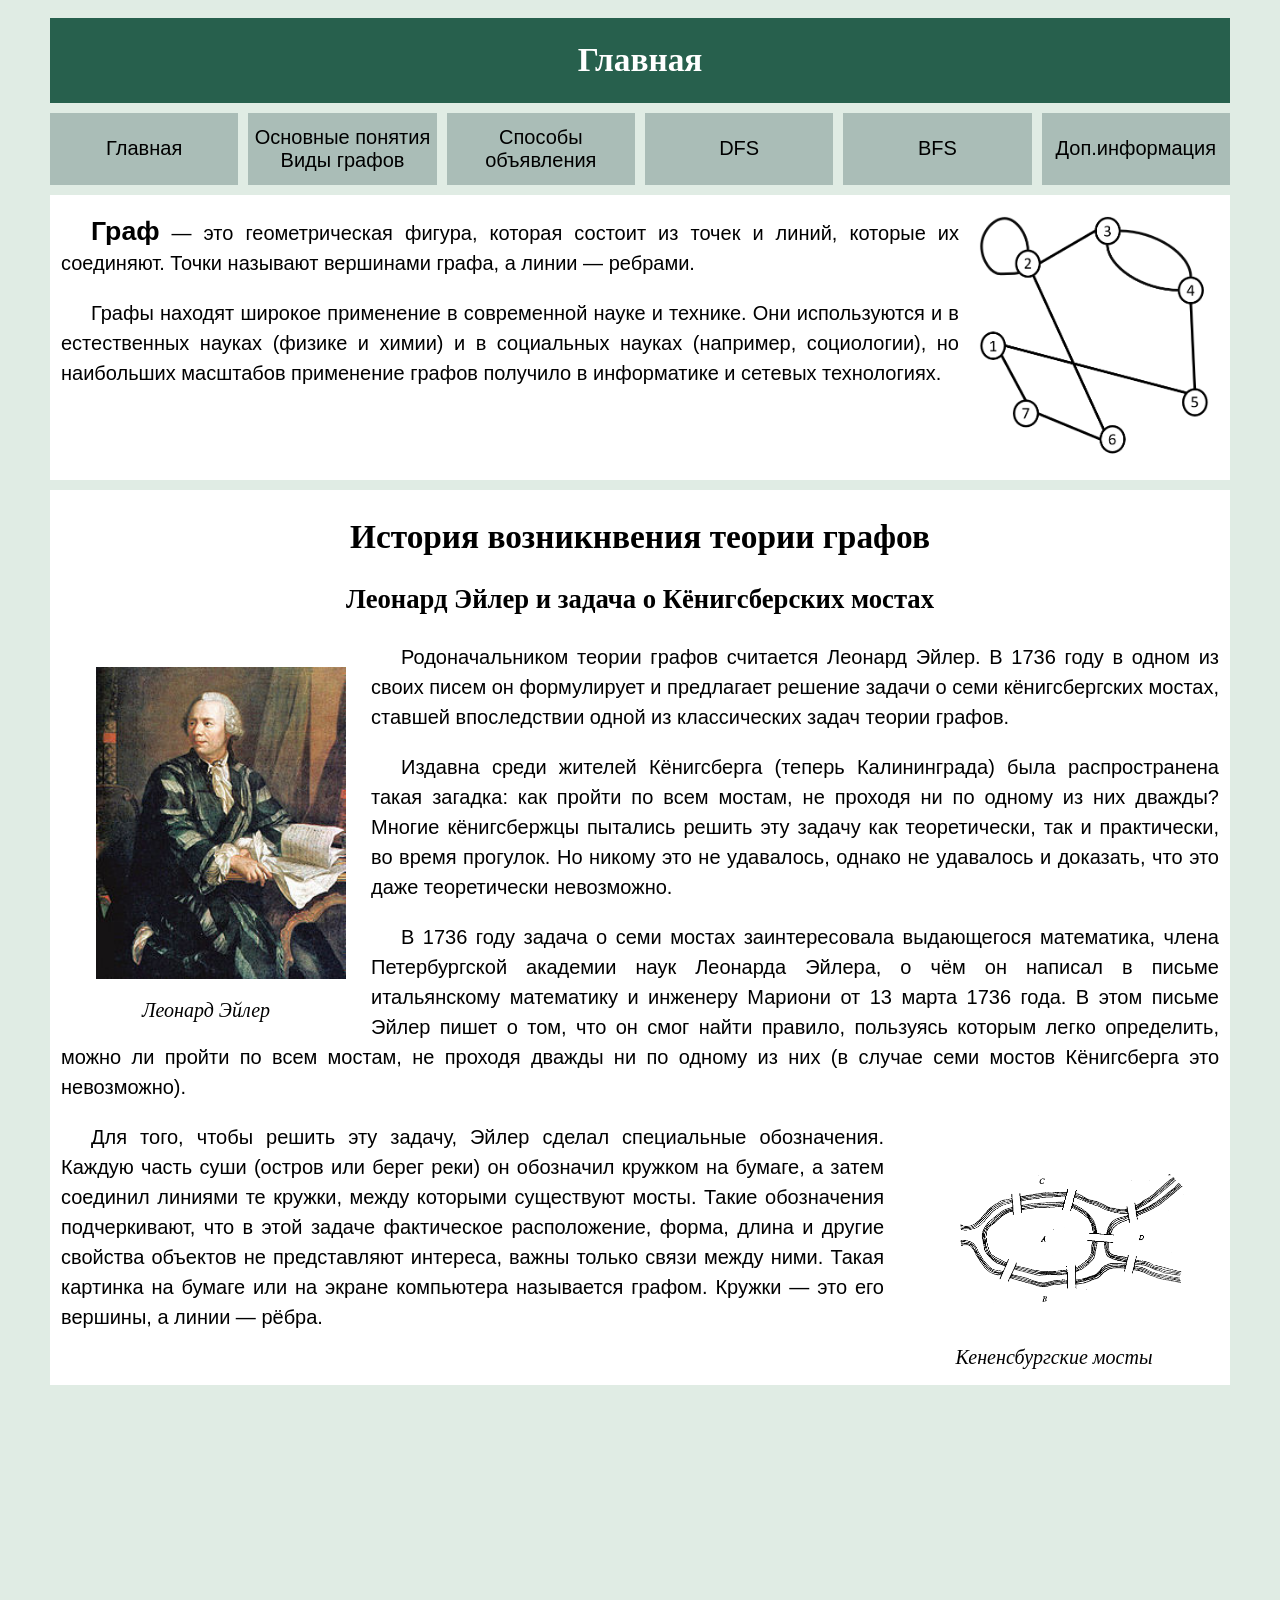
<file: index.html>
<!DOCTYPE html>
<html lang="ru">
<head>
<meta charset="utf-8">
<title>Теория графов</title>
<meta http-equiv="refresh" content="0; url=1main/1.html">
</head>
<body><a href="1main/1.html">Перейти на сайт</a></body>
</html>
</file>
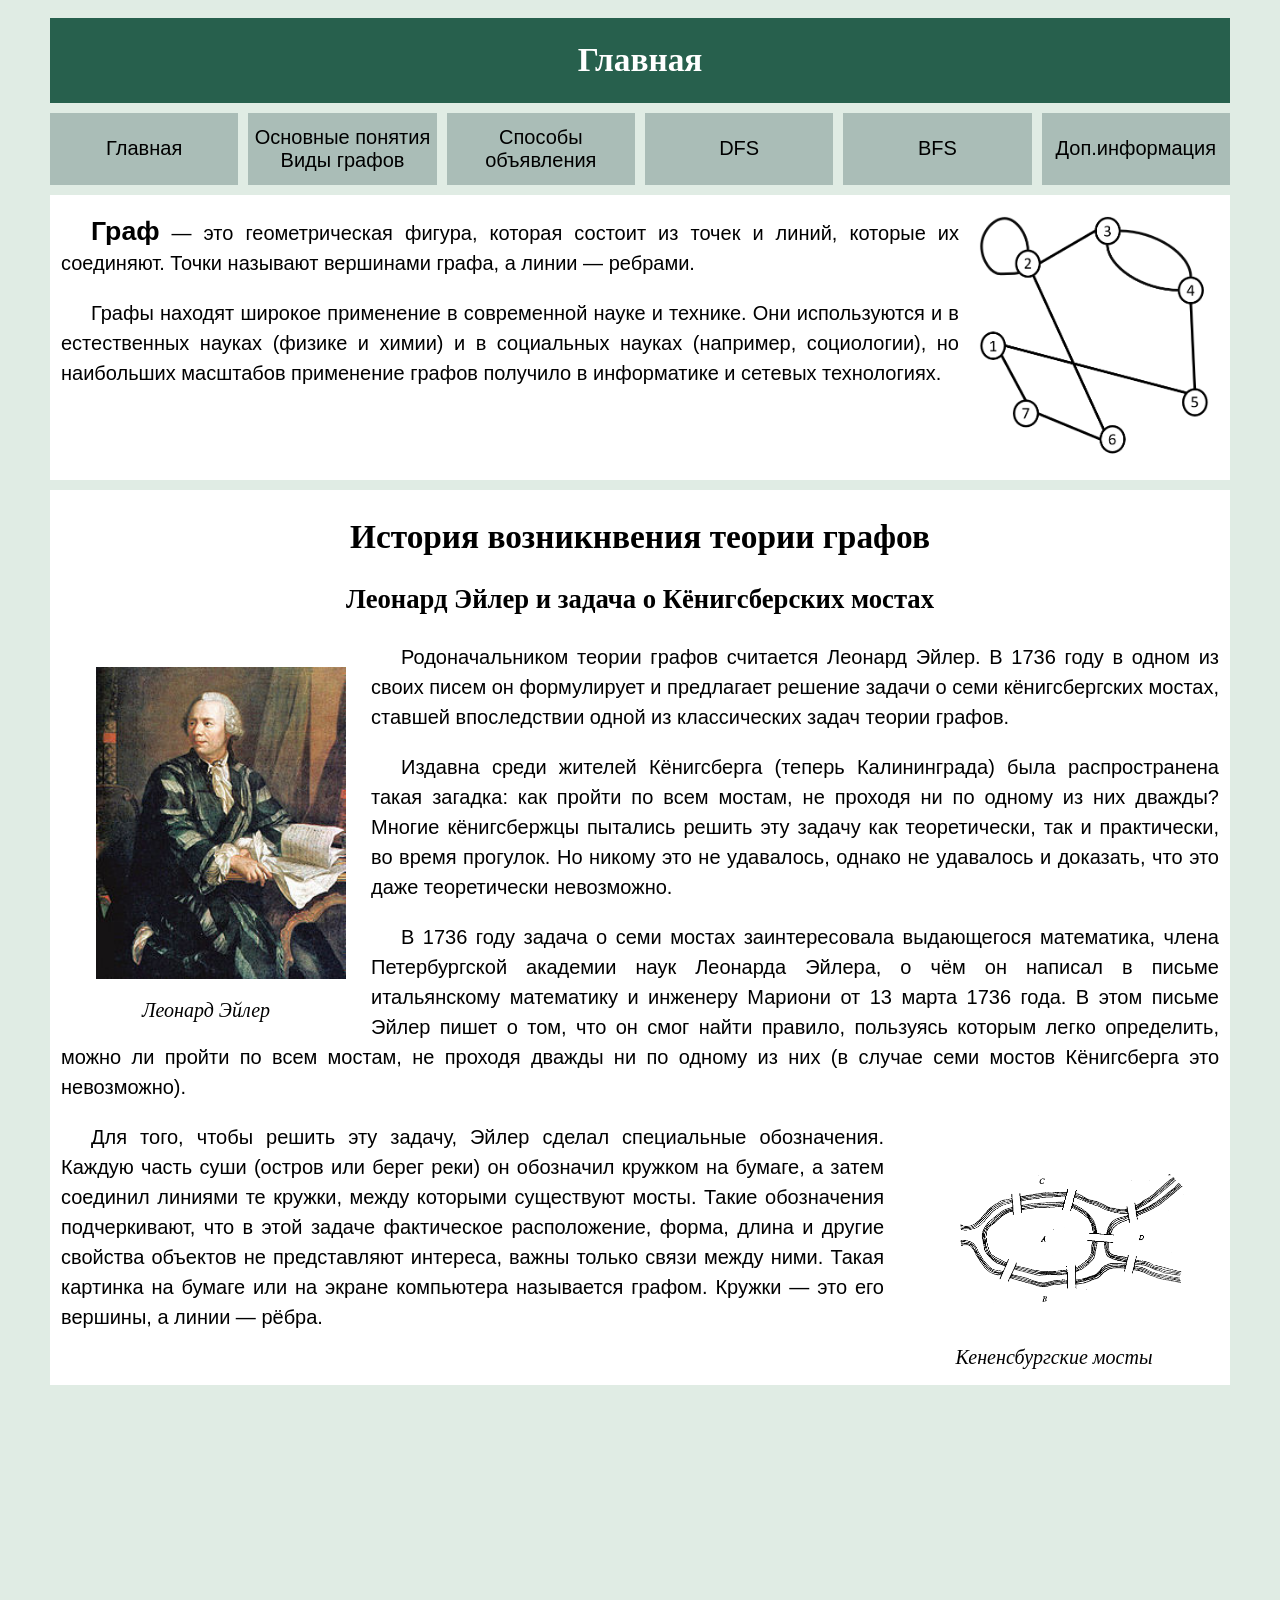
<file: 1main/1.html>
<!DOCTYPE HTML PUBLIC "-//W3C//DTD HTML 4.01 Transitional//EN" "http://www.w3.org/TR/html4/loose.dtd">

<html>
	<head>
  		<title>Теория графов</title>

  		<meta http-equiv="Content-Type" content="text/html; charset=utf-8">
  		<META name="author" content="Angelina Radaeva">
  		<META name="keywords" content="HTML, WWW, Web, паутина, поиск, определение">
  		<META HTTP-EQUIV="Page-Enter" CONTENT="revealTrans(Duration=4.0,Transition=1)">  
		<link rel="stylesheet" type="text/css" href="../styles/table.css">
		<link rel="stylesheet" type="text/css" href="../styles/text.css">
		<link rel="stylesheet" type="text/css" href="../styles/pictures.css">
	</head>

	<body bgcolor="#e0ece4" link="black" vlink="3b3b3b" >
<table class = "top">
<tr>
       <td colspan = 6 class ="zagolov1"><h1>Главная </h1> </td>
</tr>
<tr>
       <td class ="zagolov"> Главная </td> 
	   <td class ="zagolov"><a href ="../2ideas/2.html"  style="text-decoration: none;">Основные понятия <br>Виды графов </a></td>  
	   <td class ="zagolov">  <a href ="../3ways/3.html"  style="text-decoration: none;"> Способы объявления</a></td>
	    <td class ="zagolov"><a href ="../4dfs/4.html"  style="text-decoration: none;"> DFS </a></td>  
		
	   <td class ="zagolov"> <a href ="../5bfs/5.html"  style="text-decoration: none;">BFS</a></td> 
	   <td class ="zagolov"> <a href ="../6istok/6.html"  style="text-decoration: none;">Доп.информация </a></td> 
</tr>


<tr>
<td colspan =6 class = "osn"> 
<a href="grafindex1.png"><img align="right" src="grafindex1.png" class ="pic1"></a>
<p>	<b class = "gr">Граф</b> — это геометрическая фигура, которая состоит из точек и линий, которые их соединяют. 
	Точки называют вершинами графа, а линии — ребрами.
	
  <p> Графы находят широкое применение в современной науке и технике. Они используются и в естественных науках 
	(физике и химии) и в социальных науках (например, социологии), 
	но наибольших масштабов применение графов получило в информатике и сетевых технологиях.
	</td>
    <tr> 	
	<td colspan = 6 class = "osn" > 
	<h2> История возникнвения теории графов</h2>
<h3>Леонард Эйлер и задача о Кёнигсберских мостах</h3>


<figure class = "le">
  <a href="эйлер.jpg"><p><img src="эйлер.jpg" class ="pic2" alt="Эйфелева башня"></a>
  <figcaption><i>Леонард Эйлер</i></figcaption>
</figure>


<p>Родоначальником теории графов считается Леонард Эйлер. В 1736 году в одном из своих писем он формулирует и предлагает решение задачи о семи кёнигсбергских мостах, ставшей впоследствии одной из классических задач теории графов.

<p>Издавна среди жителей Кёнигсберга (теперь Калининграда) была распространена такая загадка: как пройти по всем мостам, не проходя ни по одному из них дважды? Многие кёнигсбержцы пытались решить эту задачу как теоретически, так и практически, во время прогулок. Но никому это не удавалось, однако не удавалось и доказать, что это даже теоретически невозможно.

<p>В 1736 году задача о семи мостах заинтересовала выдающегося математика, члена Петербургской академии наук Леонарда Эйлера, о чём он написал в письме итальянскому математику и инженеру Мариони от 13 марта 1736 года. В этом письме Эйлер пишет о том, что он смог найти правило, пользуясь которым легко определить, можно ли пройти по всем мостам, не проходя дважды ни по одному из них (в случае семи мостов Кёнигсберга это невозможно).
	<figure class = "r">
  <p><a href="мосты.png"><img src="мосты.png" class ="pic1" alt="Эйфелева башня"></a>
  <figcaption><i>Кененсбургские мосты</i></figcaption>
</figure>
<p>Для того, чтобы решить эту задачу, Эйлер сделал специальные обозначения. Каждую часть суши (остров или берег реки) он обозначил кружком на бумаге, а затем соединил линиями те кружки, между которыми существуют мосты. Такие обозначения подчеркивают, что в этой задаче фактическое расположение, форма, длина и другие свойства объектов не представляют интереса, важны только связи между ними. Такая картинка на бумаге или на экране компьютера называется графом. Кружки — это его вершины, а линии — рёбра.
	</ul>
	</td>
	</tr>
	<tr>
	<td colspan =6 class="bebra">
	</td>
	</tr>
</table>


	</body>

</html>
</file>
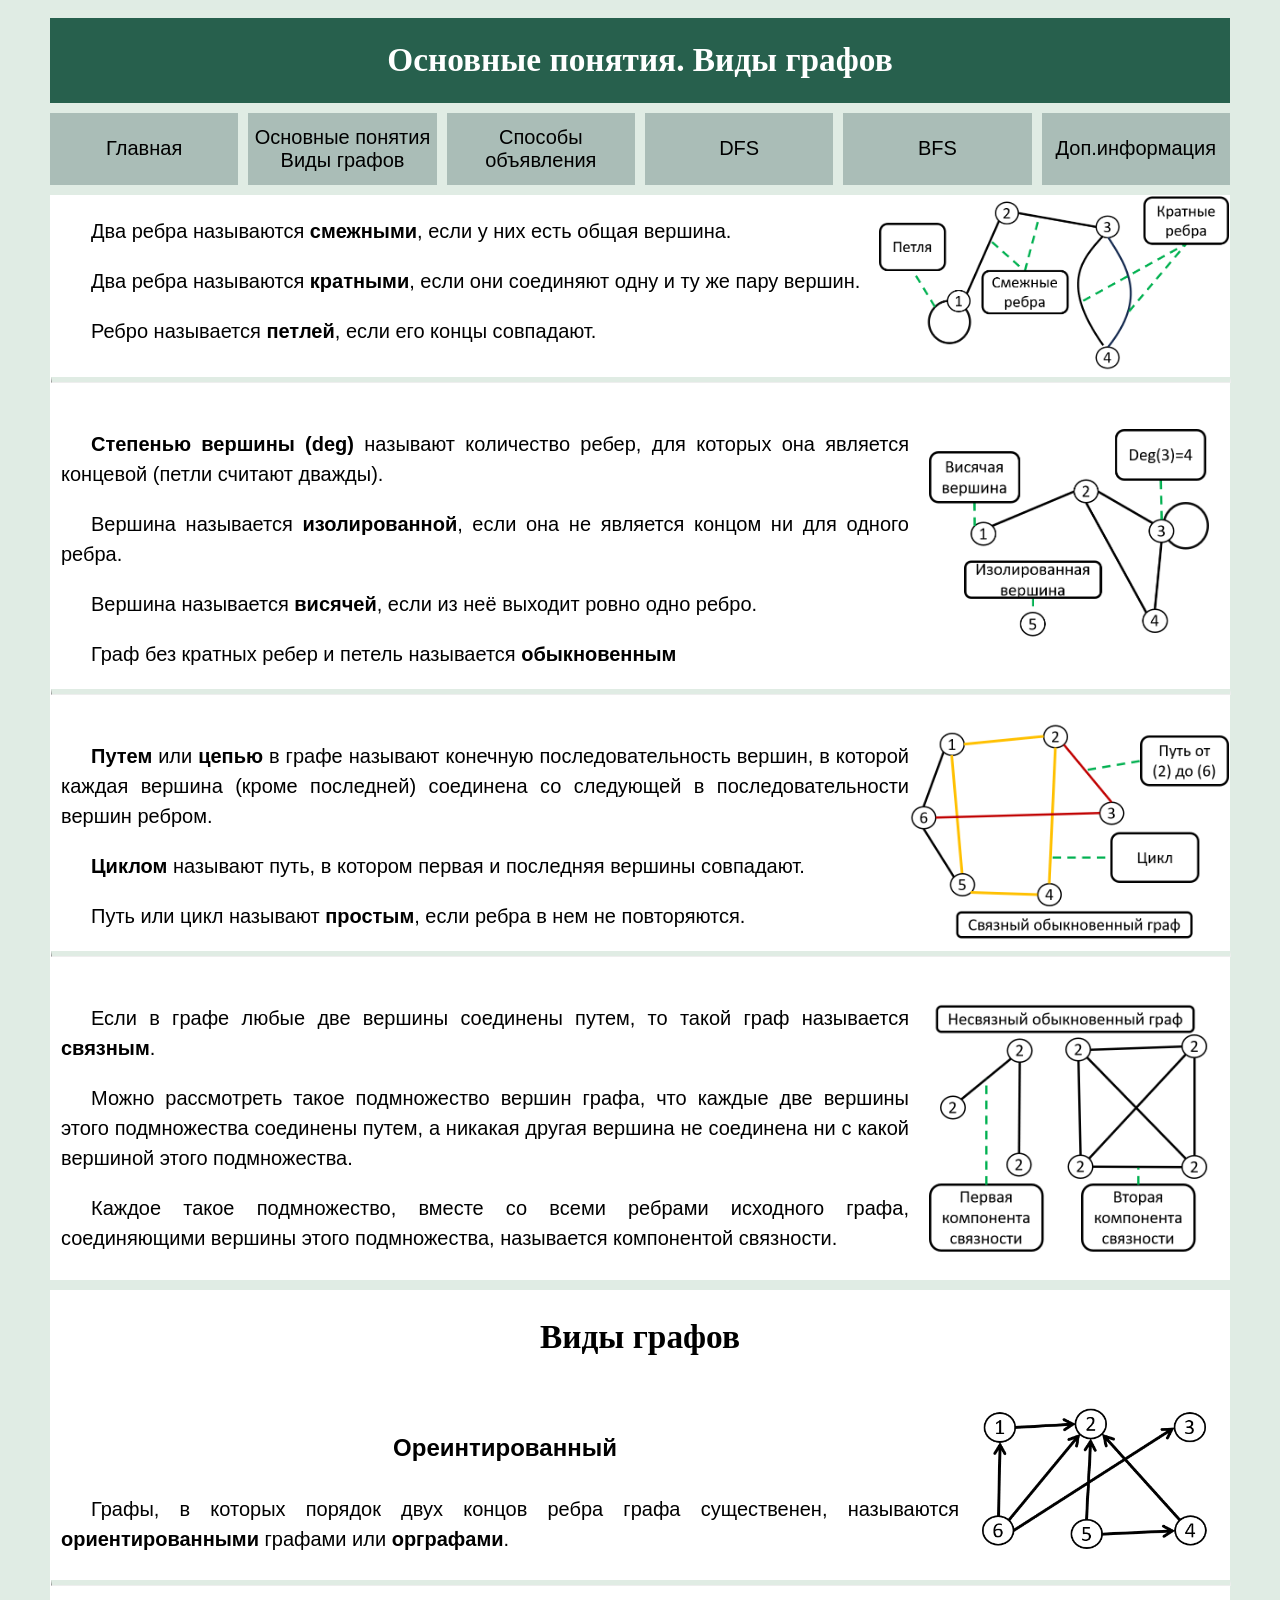
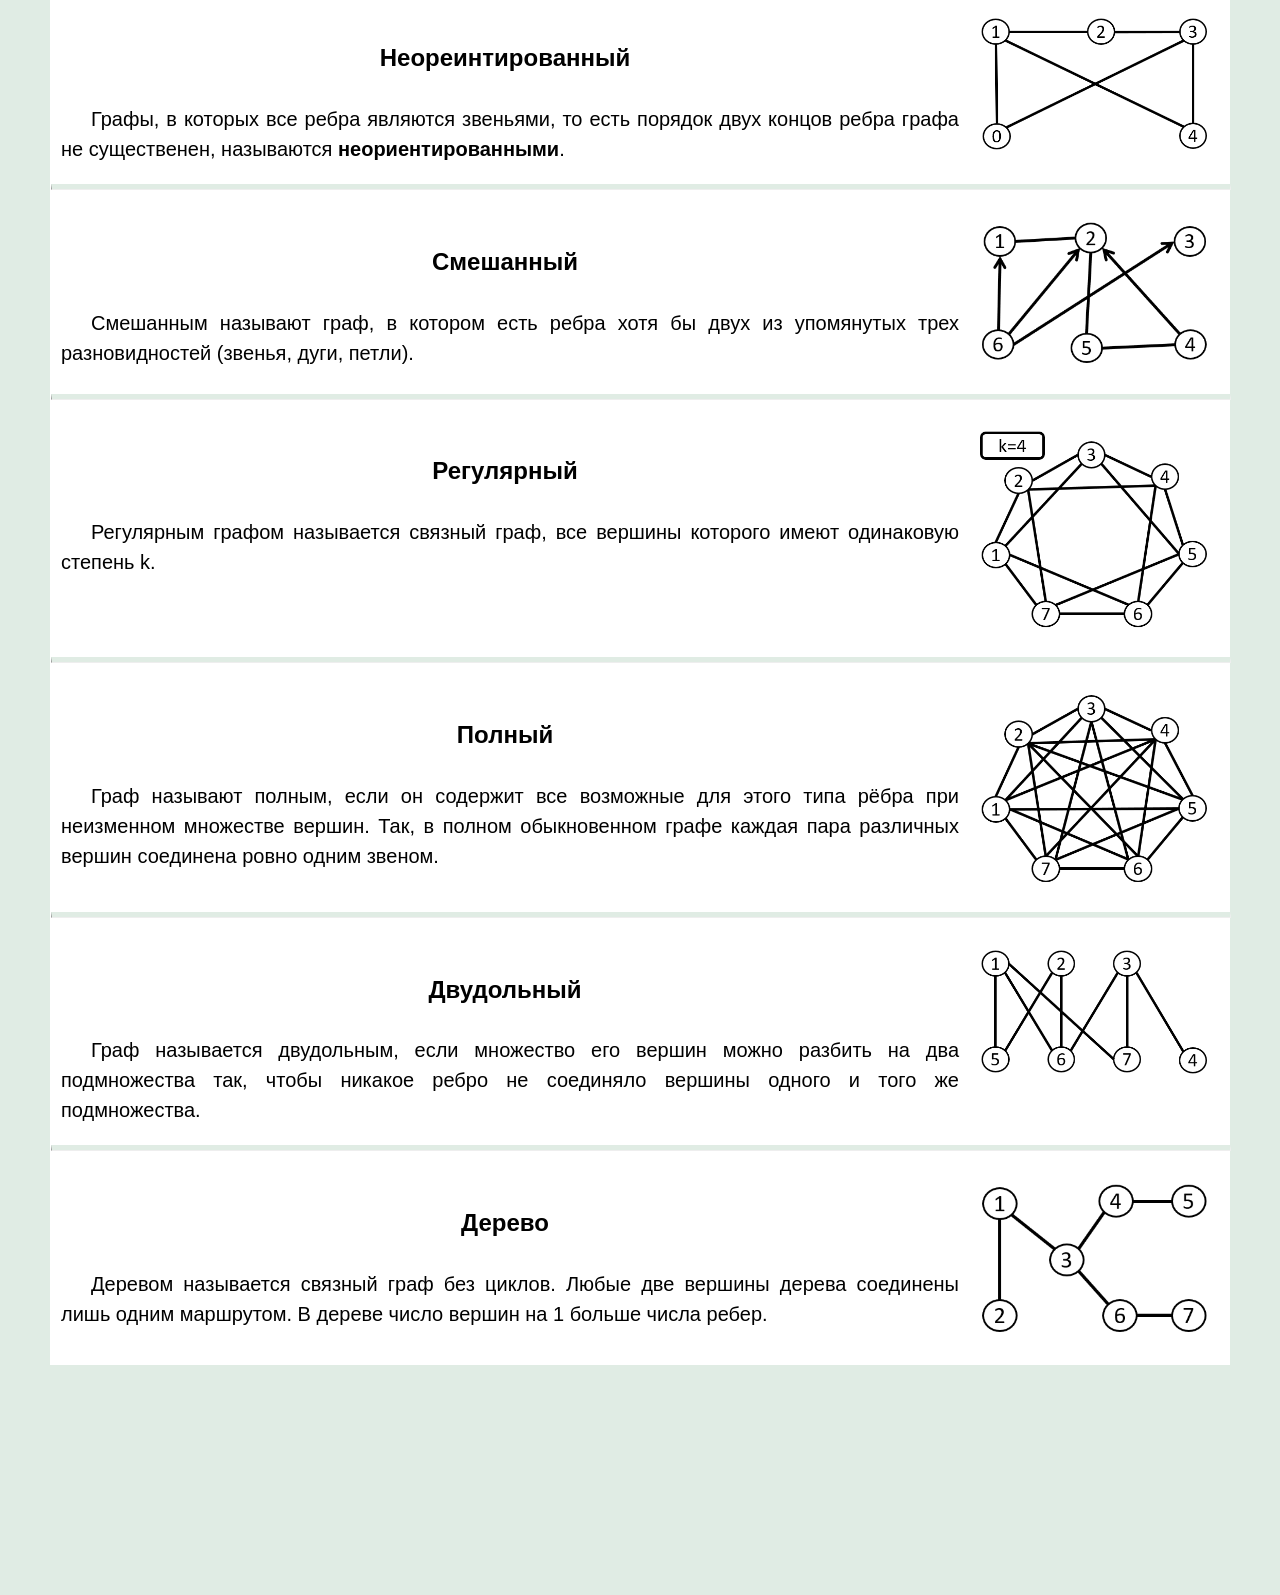
<file: 2ideas/2.html>
<!DOCTYPE HTML PUBLIC "-//W3C//DTD HTML 4.01 Transitional//EN" "http://www.w3.org/TR/html4/loose.dtd">

<html>
	<head>
  		<title>Теория графов</title>

  		<meta http-equiv="Content-Type" content="text/html; charset=utf-8">
  		<META name="author" content="Angelina Radaeva">
  		<META name="keywords" content="HTML, WWW, Web, паутина, поиск, определение">
  		<META HTTP-EQUIV="Page-Enter" CONTENT="revealTrans(Duration=4.0,Transition=1)">  
		<link rel="stylesheet" type="text/css" href="../styles/table.css">
		<link rel="stylesheet" type="text/css" href="../styles/text.css">
		<link rel="stylesheet" type="text/css" href="../styles/pictures.css">
	</head>

	<body bgcolor="#e0ece4" link="black" vlink="3b3b3b" >
<table class = "top">
<tr>
       <td colspan = 6 class ="zagolov1"><h1>Основные понятия. Виды графов</h1> </td>
</tr>
<tr>
       <td class ="zagolov"> <a href ="../1main/1.html"  style="text-decoration: none;"> Главная </a></td>  
	   <td class ="zagolov">  Основные понятия <br> Виды графов </td>
	   <td class ="zagolov"> <a href ="../3ways/3.html"  style="text-decoration: none;">Способы объявления</a></td> 
	    <td class ="zagolov"><a href ="../4dfs/4.html"  style="text-decoration: none;"> DFS </a></td>
	   <td class ="zagolov"> <a href ="../5bfs/5.html"  style="text-decoration: none;">BFS</a></td>  
	   <td class ="zagolov"> <a href ="../6istok/6.html"  style="text-decoration: none;">Доп.информация</a> </td> 
	   
</tr>


<tr>
<td colspan =6 class = "osn"> 
<img  src="graf1.png" width="350"; align = "right">
	<p>Два ребра называются <b>смежными</b>, если у них есть общая вершина.
<p>Два ребра называются <b>кратными</b>, если они соединяют одну и ту же пару вершин.

<p>Ребро называется <b> петлей</b>, если его концы совпадают.
<hr>
<br>
<img  src="граф2.png" class ="pic3" align = "right">
<p><b>Степенью вершины (deg) </b>называют количество ребер, для которых она является концевой (петли считают дважды).

<p>Вершина называется <b>изолированной</b>, если она не является концом ни для одного ребра.
<br>
<p>Вершина называется <b>висячей</b>, если из неё выходит ровно одно ребро.
<br>
<p>Граф без кратных ребер  и петель называется <b>обыкновенным</b>
<hr>
<br>
<img  src="граф3.png" width="320" align = "right">
<p><b>Путем</b> или <b>цепью</b> в графе называют конечную последовательность вершин, в которой каждая вершина (кроме последней) соединена со следующей в последовательности вершин ребром.
<br>
<p><b>Циклом</b> называют путь, в котором первая и последняя вершины совпадают.
<br>
<p>Путь или цикл называют <b>простым</b>, если ребра в нем не повторяются.
<hr>
<br>
<img  src="граф4.png" class ="pic3" align = "right">
<p>Если в графе любые две вершины соединены путем, то такой граф называется <b>связным</b>. 
<p>Можно рассмотреть такое подмножество вершин графа, что каждые две вершины этого подмножества соединены путем, а никакая другая вершина не соединена ни с какой вершиной этого подмножества.

<p>Каждое такое подмножество, вместе со всеми ребрами исходного графа, соединяющими вершины этого подмножества, называется компонентой связности. 

	</td>
	</tr>
	
<tr>
<td colspan =6 class = "osn"> 
	<h2>Виды графов</h2>	<img  src="граф5.png" class ="pic1" align = "right">
	<br>
	<h4><b>Ореинтированный</b></h4>

	<p>Графы, в которых порядок двух концов ребра графа существенен, называются <b>ориентированными </b>графами или <b>орграфами</b>.
	<hr>
	<img  src="граф6.png" class ="pic1" align = "right">
	<br>
	<h4><b>Неореинтированный</b></h4>
	<p>Графы, в которых все ребра являются звеньями, то есть порядок двух концов ребра графа не существенен, называются <b>неориентированными</b>.
    <hr>
	<img  src="граф7.png" class ="pic1" align = "right">
	<br>
	<h4><b>Смешанный</b></h4>
	<p>Смешанным называют граф, в котором есть ребра хотя бы двух из упомянутых трех разновидностей (звенья, дуги, петли).
	<hr>
	<img  src="граф8.png" class ="pic1" align = "right">
	<br>
	<h4><b>Регулярный</b></h4>
	<p>Регулярным графом называется связный граф, все вершины которого имеют одинаковую степень k. 
	<hr>
	<img  src="граф9.png" class ="pic1" align = "right">
	<br>
	<h4><b>Полный</b></h4>
	<p>Граф называют полным, если он содержит все возможные для этого типа рёбра при неизменном множестве вершин. Так, в полном обыкновенном графе каждая пара различных вершин соединена ровно одним звеном. 
	<hr>
	<img  src="граф10.png" class ="pic1" align = "right">
	<br>
	<h4><b>Двудольный</b></h4>
	<p>Граф называется двудольным, если множество его вершин можно разбить на два подмножества так, чтобы никакое ребро не соединяло вершины одного и того же подмножества. 
	<hr>
	<img  src="граф11.png" class ="pic1" align = "right">
	<br>
	<h4><b>Дерево</b></h4>
	<p>Деревом называется связный граф без циклов. Любые две вершины дерева соединены лишь одним маршрутом. В дереве число вершин на 1 больше числа ребер.
</td>
</tr>
<tr>
	<td colspan =6 class="bebra">
	</td>
	</tr>

</table>



	</body>

</html>
</file>
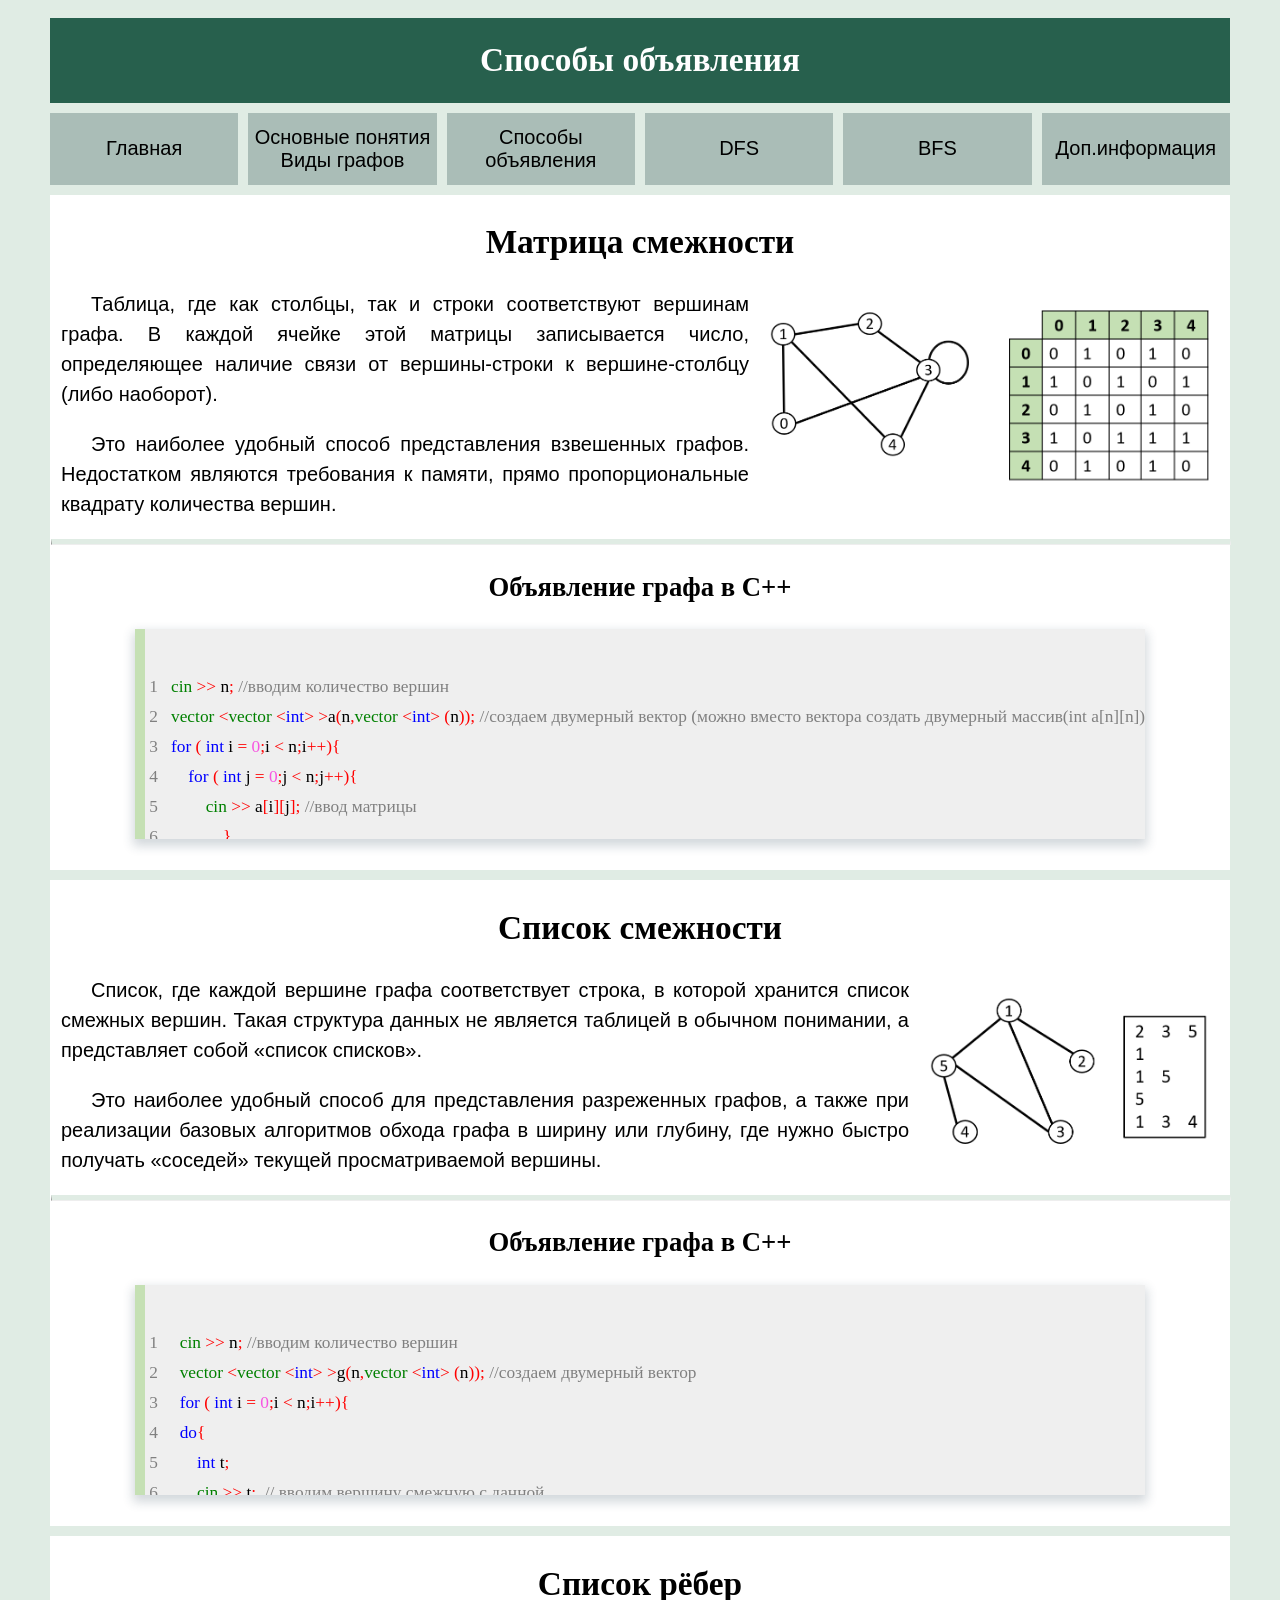
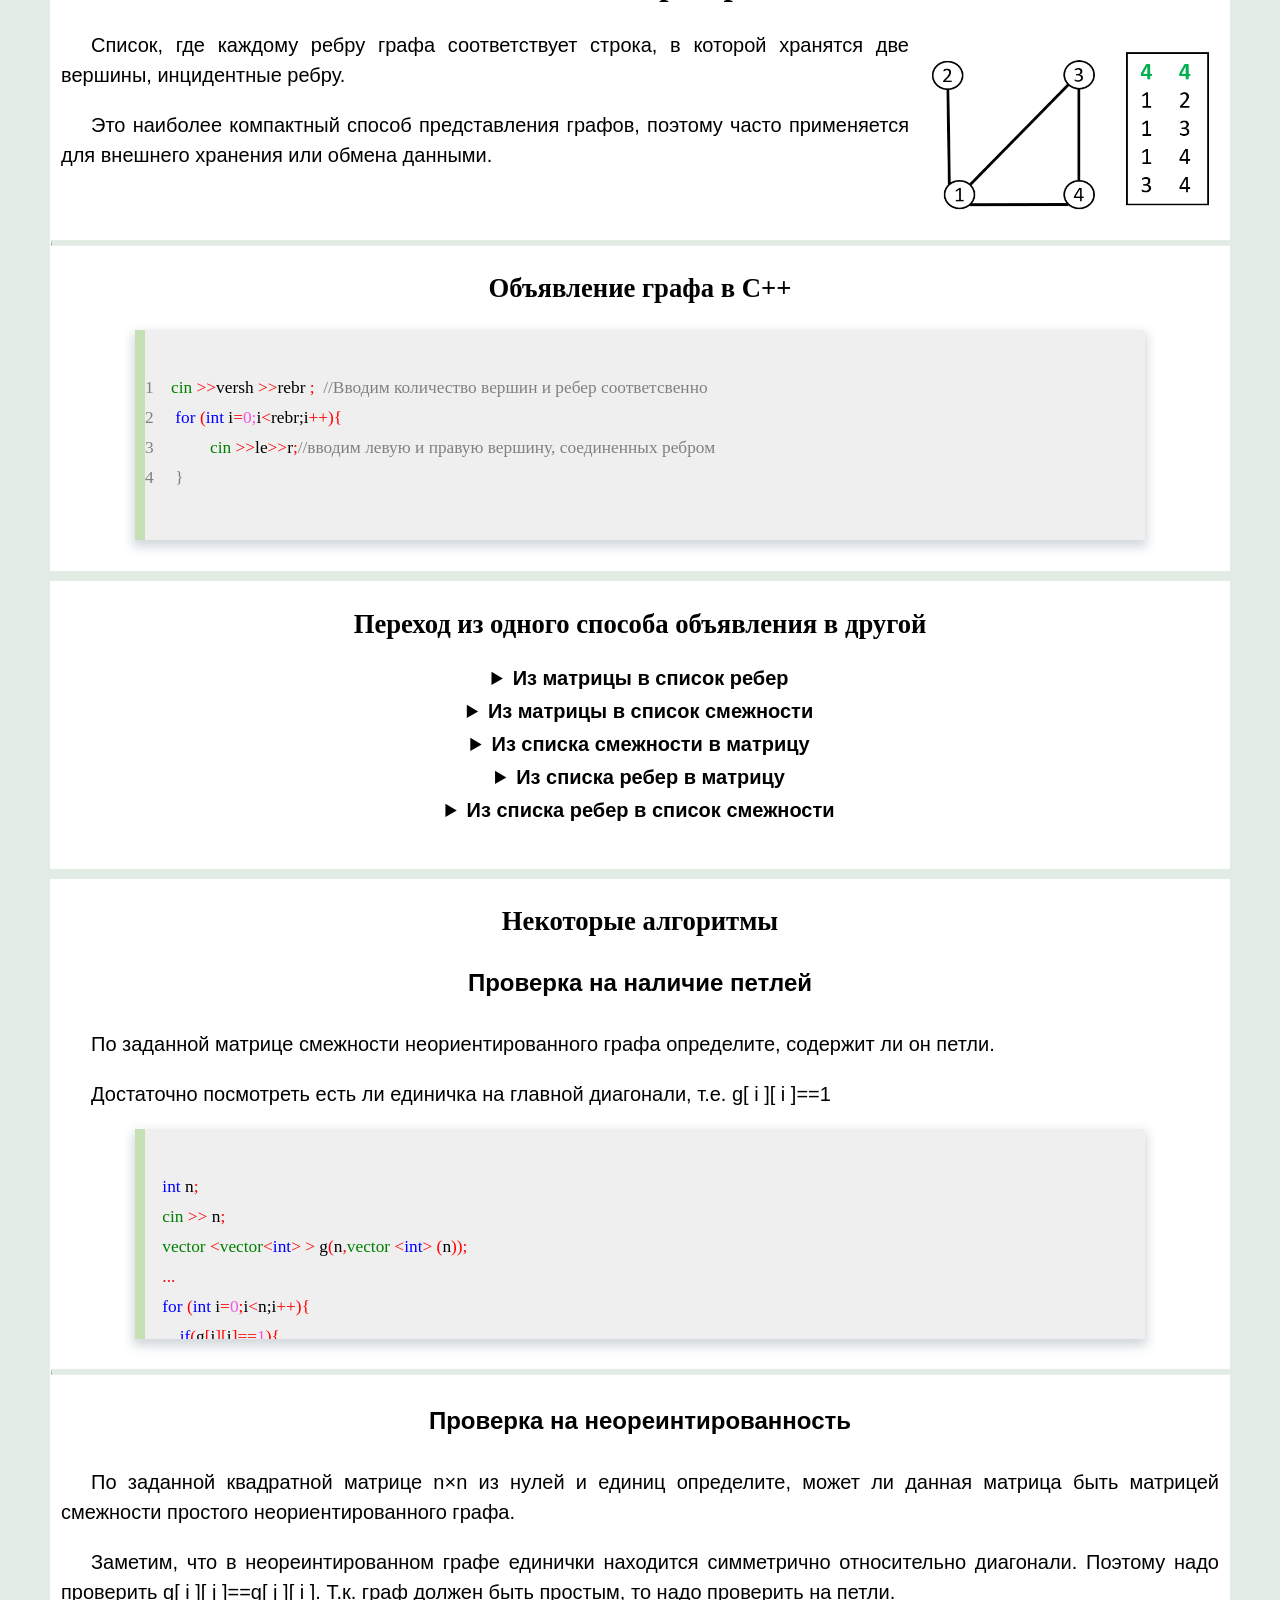
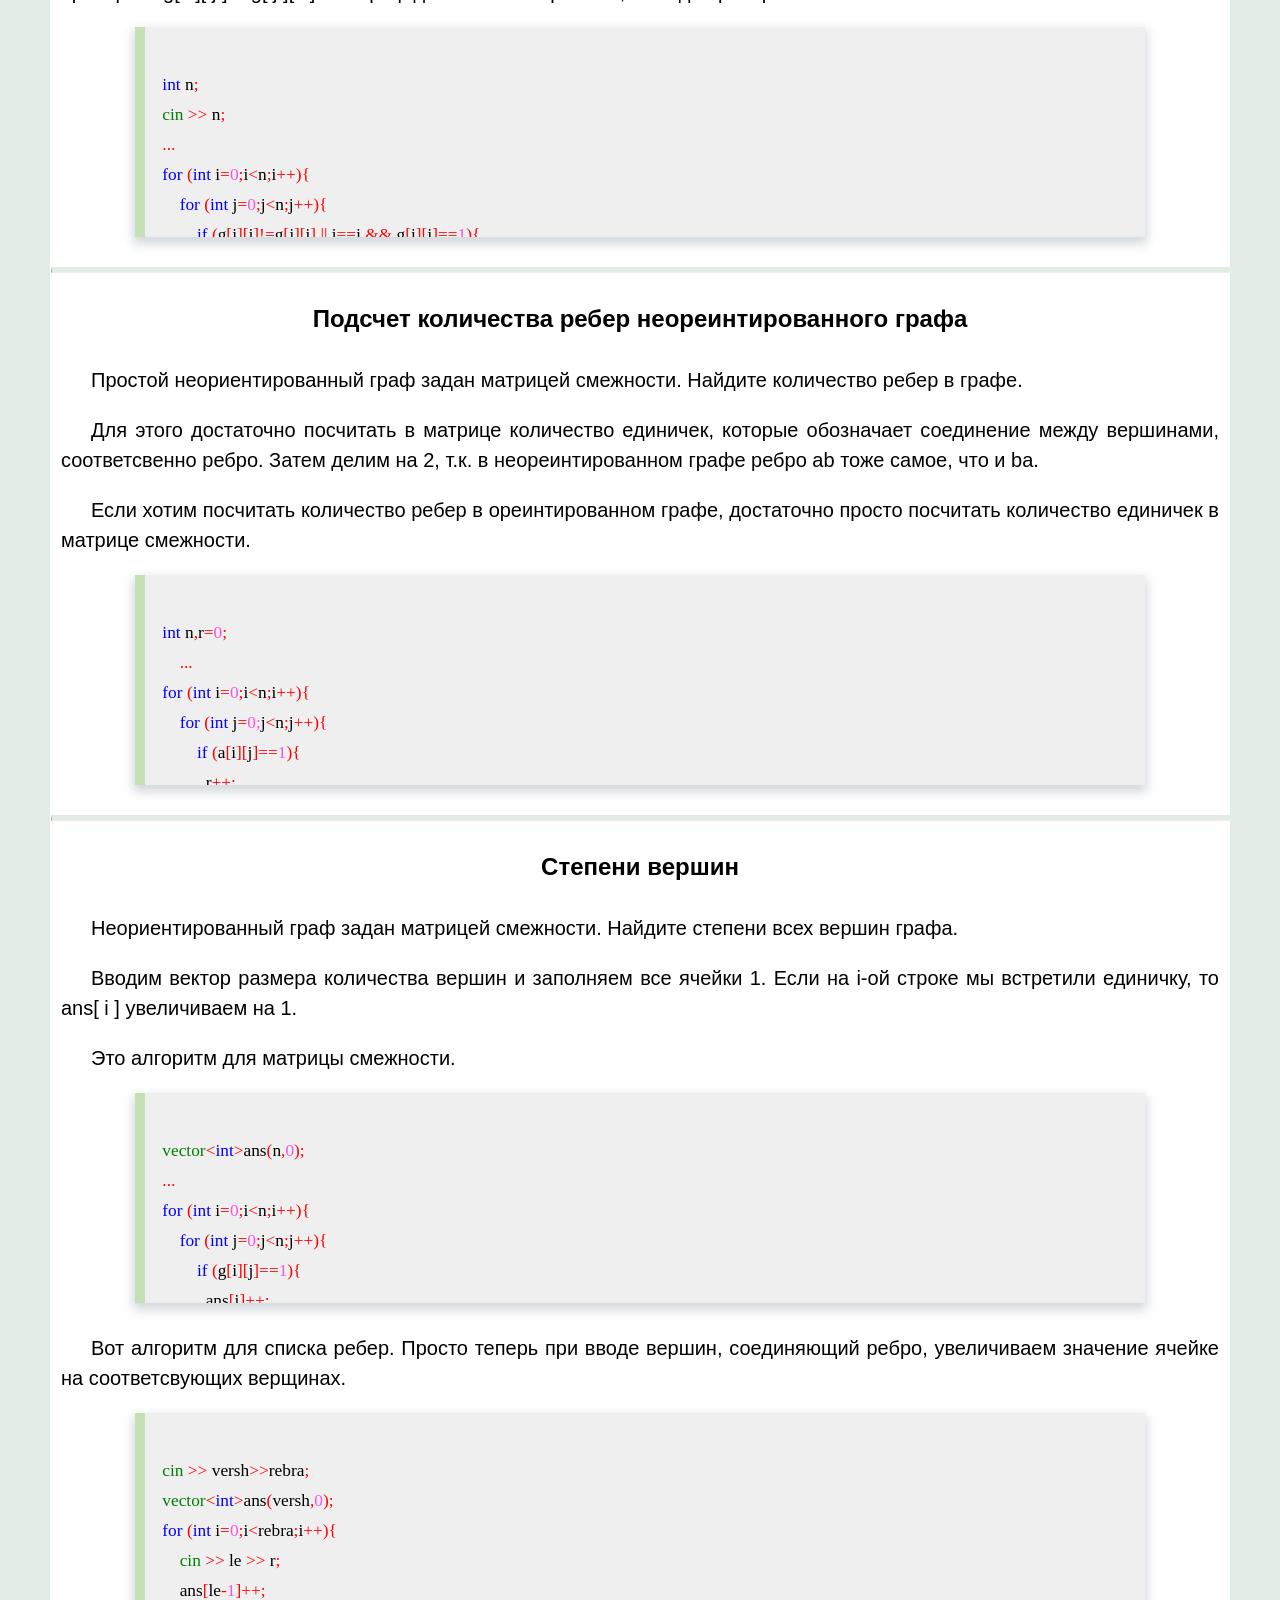
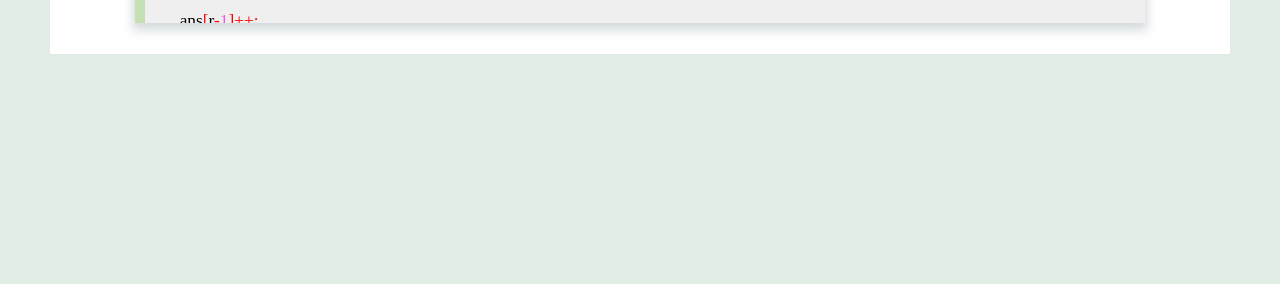
<file: 3ways/3.html>
<!DOCTYPE HTML PUBLIC "-//W3C//DTD HTML 4.01 Transitional//EN" "http://www.w3.org/TR/html4/loose.dtd">

<html>
	<head>
  		<title>Теория графов</title>

  		<meta http-equiv="Content-Type" content="text/html; charset=utf-8">
  		<META name="author" content="Angelina Radaeva">
  		<META name="keywords" content="HTML, WWW, Web, паутина, поиск, определение">
  		<META HTTP-EQUIV="Page-Enter" CONTENT="revealTrans(Duration=4.0,Transition=1)">  
		<link rel="stylesheet" type="text/css" href="../styles/table.css">
		<link rel="stylesheet" type="text/css" href="../styles/text.css">
		<link rel="stylesheet" type="text/css" href="../styles/pictures.css">
	</head>

	<body bgcolor="#e0ece4" link="black" vlink="3b3b3b" >
<table class = "top">
       <td colspan = 6 class ="zagolov1"><h1>Способы объявления </h1> </td>
</tr>
<tr>
       <td class ="zagolov"> <a href ="../1main/1.html"  style="text-decoration: none;"> Главная</a> </td> 
	   <td class ="zagolov">  <a href ="../2ideas/2.html"  style="text-decoration: none;"> Основные понятия <br>Виды графов</a></td>
	   <td class ="zagolov"> Способы объявления </td>  
	    <td class ="zagolov"><a href ="../4dfs/4.html"  style="text-decoration: none;">  DFS </td>  
	   <td class ="zagolov"> <a href ="../5bfs/5.html"  style="text-decoration: none;">BFS</a></td>  
	   <td class ="zagolov"> <a href ="../6istok/6.html"  style="text-decoration: none;"> Доп.информация</a></td> 
</tr>


<tr>
<td colspan =6 class = "osn"> 
<h2>Матрица смежности</h2>
<img src="табличка.png" class ="pic4" align="right"> 
<img src="grafmatrix.png" class ="pic4" align="right"> 
<p>Таблица, где как столбцы, так и строки соответствуют вершинам графа. В каждой ячейке этой матрицы записывается число, определяющее наличие связи от вершины-строки к вершине-столбцу (либо наоборот).

<p>Это наиболее удобный способ представления взвешенных графов.

Недостатком являются требования к памяти, прямо пропорциональные квадрату количества вершин.
</p><hr>
<h3>Объявление графа в C++</h3>


<div class="pro">
<pre>
<code>
 <font color ="808080">1</font>   <font color ="green">cin</font><font color ="red"> >></font> n<font color ="red">; <font color ="808080">//вводим количество вершин</font>
 <font color ="808080">2</font>   <font color ="green">vector <font color ="red">&lt<font color ="green">vector <font color ="red">&lt<font color ="blue">int<font color ="red">> ></font><font color ="black">a<font color ="red">(</font><font color ="black">n<font color ="red">,<font color ="green">vector <font color ="red">&lt<font color ="blue">int<font color ="red">> (</font><font color ="black">n<font color ="red">)); <font color ="808080">//создаем двумерный вектор (можно вместо вектора создать двумерный массив(int a[n][n])</font>
 <font color ="808080">3</font>   <font color ="blue">for <font color ="red">( <font color ="blue">int</font> </font><font color ="black">i<font color ="red"> =<font color ="f754e1"> 0<font color ="red">;</font></font><font color ="black">i<font color ="red"> &lt</font> n<font color ="red">;</font>i<font color ="red">++){
 <font color ="808080">4</font>       <font color ="blue">for <font color ="red">( <font color ="blue">int</font></font><font color ="black"> j<font color ="red"> =<font color ="f754e1"> 0<font color ="red">;</font></font><font color ="black">j<font color ="red"> &lt</font></font><font color ="black"> n<font color ="red">;</font></font><font color ="black">j<font color ="red">++){
 <font color ="808080">5</font>           <font color ="green">cin <font color ="red">>> <font color ="black">a<font color ="red">[<font color ="black">i<font color ="red">][<font color ="black">j<font color ="red">]; <font color ="808080">//ввод матрицы</font>
 <font color ="808080">6</font>               }
 <font color ="808080">7</font>           }
</code>
</pre>
</div>



</td> </tr>

<td colspan =6 class = "osn"> 
<h2>Список смежности</h2>
<img src="список смежности.png" class ="pic3" align="right"> 

<p>Список, где каждой вершине графа соответствует строка, в которой хранится список смежных вершин. Такая структура данных не является таблицей в обычном понимании, а представляет собой «список списков».

<p>Это наиболее удобный способ для представления разреженных графов, а также при реализации базовых алгоритмов обхода графа в ширину или глубину, где нужно быстро получать «соседей» текущей просматриваемой вершины.
</p><hr>
<h3>Объявление графа в C++</h3>



<div class="pro">
<pre>
<code>
 <font color ="808080">1</font>     <font color ="green">cin</font><font color ="red"> >></font> n<font color ="red">; <font color ="808080">//вводим количество вершин</font>
 <font color ="808080">2</font>     <font color ="green">vector <font color ="red">&lt<font color ="green">vector <font color ="red">&lt<font color ="blue">int<font color ="red">> ></font><font color ="black">g<font color ="red">(</font>n<font color ="red">,<font color ="green">vector <font color ="red">&lt<font color ="blue">int<font color ="red">> (</font><font color ="black">n<font color ="red">)); <font color ="808080">//создаем двумерный вектор</font>
 <font color ="808080">3</font>     <font color ="blue">for <font color ="red">( <font color ="blue">int</font> </font><font color ="black">i<font color ="red"> =<font color ="f754e1"> 0<font color ="red">;</font></font><font color ="black">i<font color ="red"> &lt</font> n<font color ="red">;</font>i<font color ="red">++){
 <font color ="808080">4</font>     <font color ="blue">do<font color ="red">{
 <font color ="808080">5</font>         <font color ="blue">int <font color ="black">t<font color ="red">;
 <font color ="808080">6</font>         <font color ="green">cin<font color ="red"> >> <font color ="black">t<font color ="red">;  <font color ="808080">// вводим вершину смежную с данной
 <font color ="808080">7</font>        <font color ="black"> g <font color ="red">[<font color ="black">i<font color ="red">].<font color ="green">push_back<font color ="red">(<font color ="black">t<font color ="red">);  <font color ="808080">//добавляем введенную вершину в строку вектора  
 <font color ="808080">8</font>	 <font color ="red">}
 <font color ="808080">9</font>		 <font color ="blue">while<font color ="red">(<font color ="black">getchar<font color ="red">()!=<font color ="orange">'\n'<font color ="red">);  <font color ="808080">//вводим до тех пор, пока не введем пробел
 <font color ="808080">10</font>    <font color ="red">}</font>
</code>
</pre>
</div>


</td>
</tr>




<tr>
<td colspan =6 class = "osn"> 
<h2>Список рёбер</h2>
<img src="список ребер.png" class ="pic3" align="right"> 
<p>Список, где каждому ребру графа соответствует строка, в которой хранятся две вершины, инцидентные ребру.

<p>Это наиболее компактный способ представления графов, поэтому часто применяется для внешнего хранения или обмена данными.
</p><hr>
<h3>Объявление графа в C++</h3>	
	
	
<div class="pro" >
  <pre>
   <code>
<font color ="808080">1</font>    <font color ="green">cin</font><font color ="red"> >></font><font color ="black">versh<font color ="red"> >><font color ="black">rebr<font color ="red"> ; <font color ="808080"> //Вводим количество вершин и ребер соответсвенно
<font color ="808080">2</font>     <font color ="blue">for <font color ="red">(<font color ="blue">int <font color ="black">i<font color ="red">=<font color ="f754e1">0;<font color ="black">i<font color ="red">&lt<font color ="black">rebr;<font color ="black">i<font color ="red">++){
<font color ="808080">3</font>             <font color ="green">cin<font color ="red"> >><font color ="black">le<font color ="red">>><font color ="black">r<font color ="red">;<font color ="808080">//вводим левую и правую вершину, соединенных ребром
<font color ="808080">4</font>     }

   </code>
  </pre>
</div>
	
	</td>
	</tr>
	
	
<tr>
<td colspan =6 class = "osn"> 
<h3>Переход из одного способа объявления в другой</h3>
<details>
<summary><b>Из матрицы в список ребер</b></summary>  
<div class="pro">
<pre>
<code>
 <font color ="808080">1</font>   <font color ="blue">int <font color ="black">n<font color ="red">,<font color ="black">q<font color ="red">=<font color ="f754e1">0<font color ="red">;
 <font color ="808080">2</font>   <font color ="green">cin</font><font color ="red"> >></font> <font color ="black">n<font color ="red">; 
 <font color ="808080">3</font>   <font color ="green">vector <font color ="red">&lt<font color ="green">vector <font color ="red">&lt<font color ="blue">int<font color ="red">> ></font><font color ="black">a<font color ="red">(</font><font color ="black">n<font color ="red">,<font color ="green">vector <font color ="red">&lt<font color ="blue">int<font color ="red">> (</font><font color ="black">n<font color ="red">));
 <font color ="808080">4</font>   <font color ="blue">for <font color ="red">( <font color ="blue">int</font> </font><font color ="black">i<font color ="red"> =<font color ="f754e1"> 0<font color ="red">;</font></font><font color ="black">i<font color ="red"> &lt</font> n<font color ="red">;</font>i<font color ="red">++){
 <font color ="808080">5</font>       <font color ="blue">for <font color ="red">( <font color ="blue">int</font></font><font color ="black"> j<font color ="red"> =<font color ="f754e1"> 0<font color ="red">;</font></font><font color ="black">j<font color ="red"> &lt</font></font><font color ="black"> n<font color ="red">;</font></font><font color ="black">j<font color ="red">++){
 <font color ="808080">6</font>           <font color ="green">cin <font color ="red">>> <font color ="black">a<font color ="red">[<font color ="black">i<font color ="red">][<font color ="black">j<font color ="red">]; 
 <font color ="808080">7</font>              <font color ="red"> }
 <font color ="808080">8</font>          <font color ="red"> }
 <font color ="808080">9</font>      <font color ="blue">for <font color ="red">(<font color ="blue">int <font color ="black">i<font color ="red">=<font color ="f754e1">0<font color ="red">;<font color ="black">i<font color ="red">&lt<font color ="black">n<font color ="red">;<font color ="black">i<font color ="red">++){
 <font color ="808080">10</font>         <font color ="blue">for<font color ="red"> (<font color ="blue">int <font color ="black">j<font color ="red">=<font color ="black">q<font color ="red">;<font color ="black">j<font color ="red">&ltn;<font color ="black">j<font color ="red">++){
 <font color ="808080">11</font>                <font color ="blue"> if<font color ="red"> (<font color ="black">g<font color ="red">[<font color ="black">i<font color ="red">][<font color ="black">j<font color ="red">]==<font color ="f754e1">1<font color ="red">){
 <font color ="808080">12</font>               <font color ="green">cout<font color ="red"> &lt&lt <font color ="black">i<font color ="red">+<font color ="f754e1">1<font color ="red">&lt&lt<font color ="blue">" "<font color ="red">&lt&lt<font color ="black">j<font color ="red">+<font color ="f754e1">1;
 <font color ="808080">13</font>               <font color ="green">cout <font color ="red">&lt&lt<font color ="green">endl;
 <font color ="808080">14</font>             <font color ="red">  }
 <font color ="808080">15</font>           }
 <font color ="808080">16</font>           <font color ="black">q<font color ="red">++;
 <font color ="808080">17</font>       }
 <font color ="808080">18</font>  }</font><font color ="black">

   </code>
  </pre>
</div>

</details>

<details>
<summary><b>Из матрицы в список смежности</b></summary>

<div class="pro">
<pre>
<code>
 <font color ="808080">1</font>     <font color ="blue">for <font color ="red"> (<font color ="blue">int <font color ="black">i<font color ="red"> =<font color ="f754e1">0<font color ="red">;<font color ="black">i<font color ="red"> &lt<font color ="black">n<font color ="red">;<font color ="black">i<font color ="red">++){
 <font color ="808080">2</font>           <font color ="blue">for<font color ="red"> (<font color ="blue">int <font color ="black">j<font color ="red">=<font color ="f754e1">0<font color ="red">;<font color ="black">j<font color ="red">&lt<font color ="black">n<font color ="red">;<font color ="black">j<font color ="red">++){
 <font color ="808080">3</font>                   <font color ="blue">if <font color ="red">(<font color ="black">g<font color ="red">[<font color ="black">i<font color ="red">][<font color ="black">j<font color ="red">]<font color ="red">==<font color ="f754e1">1<font color ="red">)
 <font color ="808080">4</font>                   {
 <font color ="808080">5</font>                      <font color ="black"> m<font color ="red">[<font color ="black">i<font color ="red">].<font color ="green">push_back<font color ="red">(<font color ="black">j<font color ="red">);
 <font color ="808080">6</font>                   }
 <font color ="808080">7</font>           }
 <font color ="808080">8</font>       }
 <font color ="808080">9</font>        <font color ="blue">for<font color ="red"> (<font color ="blue">int <font color ="black">i<font color ="red">=<font color ="f754e1">0<font color ="red">;<font color ="black">i<font color ="red">&lt<font color ="black">m<font color ="red">.<font color ="green">size<font color ="red">();<font color ="black">i<font color ="red">++){
 <font color ="808080">10</font>               <font color ="blue">if <font color ="red">(<font color ="black">m<font color ="red">[<font color ="black">i<font color ="red">].<font color ="green">empty<font color ="red">())
 <font color ="808080">11</font>                   {
 <font color ="808080">12</font>                      <font color ="black"> m<font color ="red">[<font color ="black">i<font color ="red">].<font color ="green">push_back<font color ="red">(<font color ="f754e1">-1<font color ="red">);
 <font color ="808080">13</font>                   }<font color ="black">
</code>
</pre>
</div>
</details>

<details>
<summary><b>Из списка смежности в матрицу</b></summary>  

<div class="pro">
<pre>
<code>
 <font color ="808080">1</font>      <font color ="blue">for<font color ="red"> (<font color ="blue">int<font color ="black"> i<font color ="red">=<font color ="f754e1">0<font color ="red">;<font color ="black">i<font color ="red">&lt<font color ="black">n<font color ="red">;<font color ="black">i<font color ="red">++){
 <font color ="808080">2</font>         <font color ="blue">do<font color ="red">{
 <font color ="808080">3</font>             <font color ="blue">int<font color ="black"> t<font color ="red">;
 <font color ="808080">4</font>             <font color ="green">cin<font color ="red"> >> <font color ="black">t<font color ="red">;
 <font color ="808080">5</font>             <font color ="black">g<font color ="red">[<font color ="black">i<font color ="red">].<font color ="green">push_back<font color ="red">(<font color ="black">t<font color ="red">);
 <font color ="808080">6</font>     		}
 <font color ="808080">7</font>     		<font color ="blue">while<font color ="red">(<font color ="black">getchar<font color ="red">()!=<font color ="orange">'\n'<font color ="red">);
 <font color ="808080">8</font>     		}
 <font color ="808080">9</font>         <font color ="blue">for<font color ="red"> (<font color ="blue">int <font color ="black">i<font color ="red"> =<font color ="f754e1"> 0;<font color ="black">i<font color ="red">&lt<font color ="black">n<font color ="red">;<font color ="black">i<font color ="red">++<font color ="red">){
 <font color ="808080">10</font>            <font color ="blue"> for<font color ="red"> (<font color ="blue">int <font color ="black">j <font color ="red">=<font color ="f754e1"> 0<font color ="red">;<font color ="black">j <font color ="red">&lt<font color ="black">g<font color ="red">[<font color ="black">i<font color ="red">].<font color ="green">size<font color ="red">();<font color ="black">j<font color ="red">++<font color ="red">){
 <font color ="808080">11</font>                 <font color ="blue">if<font color ="red"> (<font color ="black">g<font color ="red">[<font color ="black">i<font color ="red">][<font color ="black">j<font color ="red">]!=0<font color ="red">){
 <font color ="808080">12</font>               <font color ="blue"> int<font color ="black"> r<font color ="red"> = <font color ="black">i<font color ="red">;
 <font color ="808080">13</font>                 <font color ="blue">int<font color ="black"> l <font color ="red">= <font color ="black">g<font color ="red">[<font color ="black">i<font color ="red">][<font color ="black">j<font color ="red">] -<font color ="f754e1"> 1<font color ="red">;
 <font color ="808080">14</font>               <font color ="black"> m<font color ="red">[<font color ="black">r<font color ="red">][<font color ="black">l<font color ="red">]<font color ="red">=<font color ="f754e1">1<font color ="red">;
 <font color ="808080">15</font>             }
 <font color ="808080">16</font>        }
 <font color ="808080">17</font>     }<font color ="black">
</code>
</pre>
</div>
</details>

<details>
<summary><b>Из списка ребер в матрицу</b></summary>  

<div class="pro">
<pre>
<code>
 <font color ="808080">1</font>          <font color ="blue">int<font color ="black"> versh<font color ="red">,<font color ="black">rebr<font color ="red">,<font color ="black">le<font color ="red">,<font color ="black">r<font color ="red">;
 <font color ="808080">2</font>          <font color ="green">cin<font color ="red"> >> <font color ="black">versh<font color ="red">>><font color ="black">rebr<font color ="red">;
 <font color ="808080">3</font>          <font color ="green">vector <font color ="red">&lt<font color ="green">vector<font color ="red">&lt<font color ="blue">int<font color ="red">> ><font color ="black"> g<font color ="red">(<font color ="black">versh<font color ="red">,<font color ="green">vector <font color ="red">&lt<font color ="blue">int<font color ="red">> (<font color ="black">versh<font color ="red">,<font color ="f754e1">0<font color ="red">));
 <font color ="808080">4</font>          <font color ="blue">for<font color ="red"> (<font color ="blue">int <font color ="black">i<font color ="red">=<font color ="f754e1">0<font color ="red">;<font color ="black">i<font color ="red">&lt<font color ="black">rebr<font color ="red">;<font color ="black">i<font color ="red">++){
 <font color ="808080">5</font>                  <font color ="green">cin<font color ="red"> >><font color ="black">le<font color ="red">>><font color ="black">r<font color ="red">;
 <font color ="808080">6</font>                <font color ="black"> g<font color ="red">[<font color ="black">le<font color ="red">-<font color ="f754e1">1<font color ="red">][<font color ="black">r<font color ="red">-<font color ="f754e1">1<font color ="red">]=<font color ="f754e1">1<font color ="red">;
 <font color ="808080">7</font>                  <font color ="black">g<font color ="red">[<font color ="black">r<font color ="red">-<font color ="f754e1">1<font color ="red">][<font color ="black">le<font color ="red">-<font color ="f754e1">1<font color ="red">]=<font color ="f754e1">1<font color ="red">;
 <font color ="808080">8</font>          }<font color ="black">
</code>
</pre>
</div>

</details>

<details>
<summary><b>Из списка ребер в список смежности</b></summary>  

<div class="pro">
<pre>
<code>
 <font color ="808080">1</font>  <font color ="green">cin<font color ="red"> >> <font color ="black">versh<font color ="red">>><font color ="black">reber<font color ="red">;
 <font color ="808080">2</font>  <font color ="green">vector <font color ="red">&lt<font color ="green">vector<font color ="red">&lt<font color ="blue">int<font color ="red">> ><font color ="black"> g<font color ="red">(<font color ="black">n<font color ="red">);
 <font color ="808080">3</font>  <font color ="blue">for<font color ="red">(<font color ="blue">int <font color ="black">i<font color ="red">=<font color ="f754e1">0<font color ="red">;<font color ="black">i<font color ="red">&lt<font color ="black">reber<font color ="red">;<font color ="black">i<font color ="red">++){
 <font color ="808080">4</font>         <font color ="green">cin<font color ="red"> >> <font color ="black">le<font color ="red">>><font color ="black">r<font color ="red">;
 <font color ="808080">5</font>          <font color ="black">g<font color ="red">[<font color ="black">le<font color ="red">-<font color ="f754e1">1<font color ="red">].<font color ="green">push_back<font color ="red">(<font color ="black">vr<font color ="red">-<font color ="f754e1">1<font color ="red">);
 <font color ="808080">6</font>        <font color ="black"> g<font color ="red">[<font color ="black">r<font color ="red">-<font color ="f754e1">1<font color ="red">].<font color ="green">push_back<font color ="red">(<font color ="black">le<font color ="red">-<font color ="f754e1">1<font color ="red">);
 <font color ="808080">7</font>    }
 <font color ="808080">8</font>     <font color ="blue">for(<font color ="blue">int <font color ="black">i<font color ="red">=<font color ="f754e1">0<font color ="red">;<font color ="black">i<font color ="red">&lt<font color ="black">versh<font color ="red">;<font color ="black">i<font color ="red">++){
 <font color ="808080">9</font>       <font color ="blue"> if<font color ="red">(<font color ="black">g<font color ="red">[<font color ="black">i<font color ="red">].<font color ="green">empty<font color ="red">()){
 <font color ="808080">10</font>            <font color ="black">g<font color ="red">[<font color ="black">i<font color ="red">].<font color ="green">push_back<font color ="red">(<font color ="f754e1">-1<font color ="red">);
 <font color ="808080">11</font>         }
 <font color ="808080">12</font>     }
</code>
</pre>
</div>
</details>

<br>
<br>
</td>
	</tr>
	<tr>
<td colspan =6 class = "osn"> 
<h3> Некоторые алгоритмы</h3>
<h4> Проверка на наличие петлей</h4>
<p>По заданной матрице смежности неориентированного графа определите, содержит ли он петли.
<p> Достаточно посмотреть есть ли единичка на главной диагонали, т.е. g[ i ][ i ]==1
<div class="pro">
<pre>
<code>
    <font color ="blue">int <font color ="black">n<font color ="red">;
    <font color ="green">cin<font color ="red"> >> <font color ="black">n<font color ="red">;
    <font color ="green">vector <font color ="red">&lt<font color ="green">vector<font color ="red">&lt<font color ="blue">int<font color ="red">> > <font color ="black">g<font color ="red">(<font color ="black">n<font color ="red">,<font color ="green">vector<font color ="red"> <<font color ="blue">int<font color ="red">> (<font color ="black">n<font color ="red">));
    ...
    <font color ="blue">for<font color ="red"> (<font color ="blue">int <font color ="black">i<font color ="red">=<font color ="f754e1">0<font color ="red">;<font color ="black">i<font color ="red">&lt<font color ="black">n;<font color ="black">i<font color ="red">++){
        <font color ="blue">if<font color ="red">(<font color ="black">g<font color ="red">[<font color ="black">i<font color ="red">][<font color ="black">i<font color ="red">]==<font color ="f754e1">1<font color ="red">){
            <font color ="green">cout <font color ="red">&lt&lt <font color ="blue">"YES"<font color ="red">;
            <font color ="blue">return <font color ="f754e1">0<font color ="red">;
        }
    }
    <font color ="green">cout<font color ="red">&lt&lt<font color ="blue">"NO"<font color ="red">;<font color ="black">
	</code>
</pre>
</div>
<hr>
<h4> Проверка на неореинтированность</h4>
<p>По заданной квадратной матрице n×n из нулей и единиц определите, может ли данная матрица быть матрицей смежности простого неориентированного графа.
<p> Заметим, что в неореинтированном графе единички находится симметрично относительно диагонали. Поэтому надо проверить g[ i ][ j ]==g[ j ][ i ]. Т.к. граф должен быть простым, то надо проверить на петли.
<div class="pro">
<pre>
<code>
    <font color ="blue">int <font color ="black">n<font color ="red">;
    <font color ="green">cin<font color ="red"> >><font color ="black"> n<font color ="red">;
    ...
    <font color ="blue">for<font color ="red"> (<font color ="blue">int <font color ="black">i<font color ="red">=<font color ="f754e1">0<font color ="red">;<font color ="black">i<font color ="red">&lt<font color ="black">n<font color ="red">;<font color ="black">i<font color ="red">++){
        <font color ="blue">for <font color ="red">(<font color ="blue">int <font color ="black">j<font color ="red">=<font color ="f754e1">0<font color ="red">;<font color ="black">j<font color ="red">&lt<font color ="black">n<font color ="red">;<font color ="black">j<font color ="red">++){
            <font color ="blue">if <font color ="red">(<font color ="black">g<font color ="red">[<font color ="black">i<font color ="red">][<font color ="black">j<font color ="red">]!=<font color ="black">g<font color ="red">[<font color ="black">j<font color ="red">][<font color ="black">i<font color ="red">] || <font color ="black">i<font color ="red">==<font color ="black">j <font color ="red">&&<font color ="black"> g<font color ="red">[<font color ="black">i<font color ="red">][<font color ="black">j<font color ="red">]==<font color ="f754e1">1<font color ="red">){
              <font color ="green">cout<font color ="red">&lt&lt<font color ="blue">"NO"<font color ="red">;
              <font color ="blue">return <font color ="f754e1">0<font color ="red">;
            }
        }
    }
        <font color ="green">cout <font color ="red">&lt&lt <font color ="blue">"YES"<font color ="red">;<font color ="black">
		</code>
</pre>
</div>
<hr>
<h4>Подсчет количества ребер неореинтированного графа</h4>
<p>Простой неориентированный граф задан матрицей смежности. Найдите количество ребер в графе.
<p>Для этого достаточно посчитать в матрице количество единичек, которые обозначает соединение между вершинами, соответсвенно ребро. Затем делим на 2, т.к. в неореинтированном графе ребро ab тоже самое, что и ba.
<p>Если хотим посчитать количество ребер в ореинтированном графе, достаточно просто посчитать количество единичек в матрице смежности.
<div class="pro">
<pre>
<code>
    <font color ="blue">int <font color ="black">n<font color ="red">,<font color ="black">r<font color ="red">=<font color ="f754e1">0<font color ="red">;
	...
    <font color ="blue">for<font color ="red"> (<font color ="blue">int <font color ="black">i<font color ="red">=<font color ="f754e1">0<font color ="red">;<font color ="black">i<font color ="red">&lt<font color ="black">n<font color ="red">;<font color ="black">i<font color ="red">++){
        <font color ="blue">for<font color ="red"> (<font color ="blue">int <font color ="black">j<font color ="red">=<font color ="f754e1">0;<font color ="black">j<font color ="red">&lt<font color ="black">n<font color ="red">;<font color ="black">j<font color ="red">++){
            <font color ="blue">if<font color ="red"> (<font color ="black">a<font color ="red">[<font color ="black">i<font color ="red">][<font color ="black">j<font color ="red">]==<font color ="f754e1">1<font color ="red">){
              <font color ="black">r<font color ="red">++;
            }
        }
    }
    <font color ="green">cout <font color ="red">&lt&lt<font color ="black">r<font color ="red">/<font color ="f754e1">2;<font color ="black">
	</code>
</pre>
</div>
<hr>
<h4> Степени вершин </h4>
<p>Неориентированный граф задан матрицей смежности. Найдите степени всех вершин графа.
<p>Вводим вектор размера количества вершин и заполняем все ячейки 1. Если на i-ой строке мы встретили единичку, то ans[ i ] увеличиваем на 1.
<p> Это алгоритм для матрицы смежности.
<div class="pro">
<pre>
<code>
    <font color ="green">vector<font color ="red"><<font color ="blue">int<font color ="red">><font color ="black">ans<font color ="red">(<font color ="black">n<font color ="red">,<font color ="f754e1">0<font color ="red">);
    ...
    <font color ="blue">for <font color ="red">(<font color ="blue">int<font color ="black"> i<font color ="red">=<font color ="f754e1">0<font color ="red">;<font color ="black">i<font color ="red">&lt<font color ="black">n<font color ="red">;<font color ="black">i<font color ="red">++){
        <font color ="blue">for <font color ="red">(<font color ="blue">int <font color ="black">j<font color ="red">=<font color ="f754e1">0<font color ="red">;<font color ="black">j<font color ="red">&lt<font color ="black">n<font color ="red">;<font color ="black">j<font color ="red">++){
            <font color ="blue">if <font color ="red">(<font color ="black">g<font color ="red">[<font color ="black">i<font color ="red">][<font color ="black">j<font color ="red">]==<font color ="f754e1">1<font color ="red">){
              <font color ="black">ans<font color ="red">[<font color ="black">i<font color ="red">]++;
            }
        }
    }
    <font color ="blue">for<font color ="red">(<font color ="blue">int<font color ="black"> i<font color ="red">=<font color ="f754e1">0<font color ="red">;<font color ="black">i<font color ="red">&lt<font color ="black">n<font color ="red">;<font color ="black">i<font color ="red">++){
        <font color ="green">cout<font color ="red">&lt&lt<font color ="black">ans<font color ="red">[<font color ="black">i<font color ="red">]&lt&lt<font color ="green">endl<font color ="red">;
    }<font color ="black">
	</code>
</pre>
</div>
<p> Вот алгоритм для списка ребер. Просто теперь при вводе вершин, соединяющий ребро, увеличиваем значение ячейке на соответсвующих верщинах.
<div class="pro">
<pre>
<code>
    <font color ="green">cin <font color ="red">>><font color ="black"> versh<font color ="red">>><font color ="black">rebra<font color ="red">;
    <font color ="green">vector<font color ="red">&lt<font color ="blue">int<font color ="red">><font color ="black">ans<font color ="red">(<font color ="black">versh<font color ="red">,<font color ="f754e1">0<font color ="red">);
    <font color ="blue">for <font color ="red">(<font color ="blue">int <font color ="black">i<font color ="red">=<font color ="f754e1">0<font color ="red">;<font color ="black">i<font color ="red">&lt<font color ="black">rebra<font color ="red">;<font color ="black">i<font color ="red">++){
        <font color ="green">cin <font color ="red">>><font color ="black"> le <font color ="red">>><font color ="black"> r<font color ="red">;
       <font color ="black"> ans<font color ="red">[<font color ="black">le<font color ="red">-<font color ="f754e1">1<font color ="red">]++;
        <font color ="black">ans<font color ="red">[<font color ="black">r<font color ="red">-<font color ="f754e1">1<font color ="red">]++;
    }
    <font color ="blue">for<font color ="red">(<font color ="blue">int <font color ="black">i<font color ="red">=<font color ="f754e1">0<font color ="red">;<font color ="black">i<font color ="red">&lt<font color ="black">versh<font color ="red">;<font color ="black">i<font color ="red">++){
        <font color ="green">cout<font color ="red">&lt&lt<font color ="black">ans<font color ="red">[<font color ="black">i<font color ="red">]&lt&lt<font color ="green">endl<font color ="red">;
    }<font color ="black">
</code>
</pre>
</div>
	</td>
	</tr>
<tr>
	<td colspan =6 class="bebra">
	</td>
	</tr>
</table>


	</body>

</html>
</file>
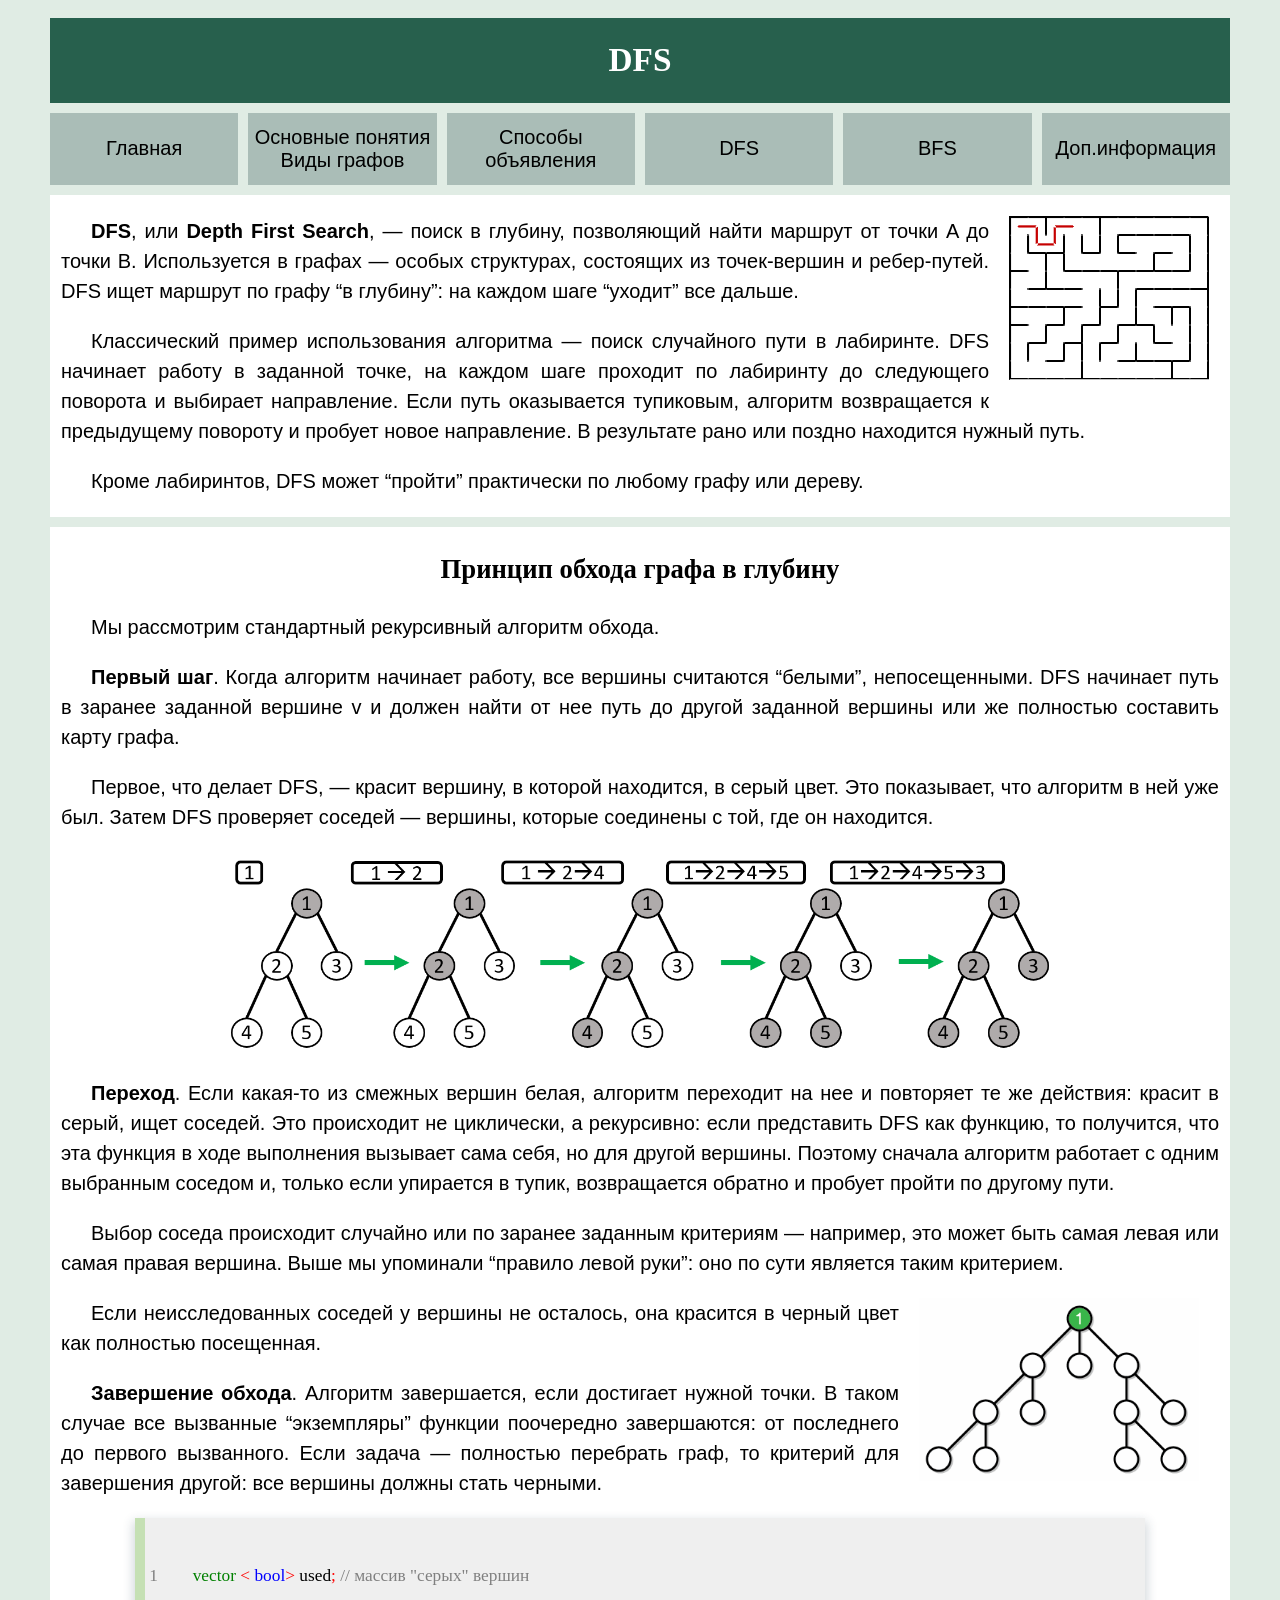
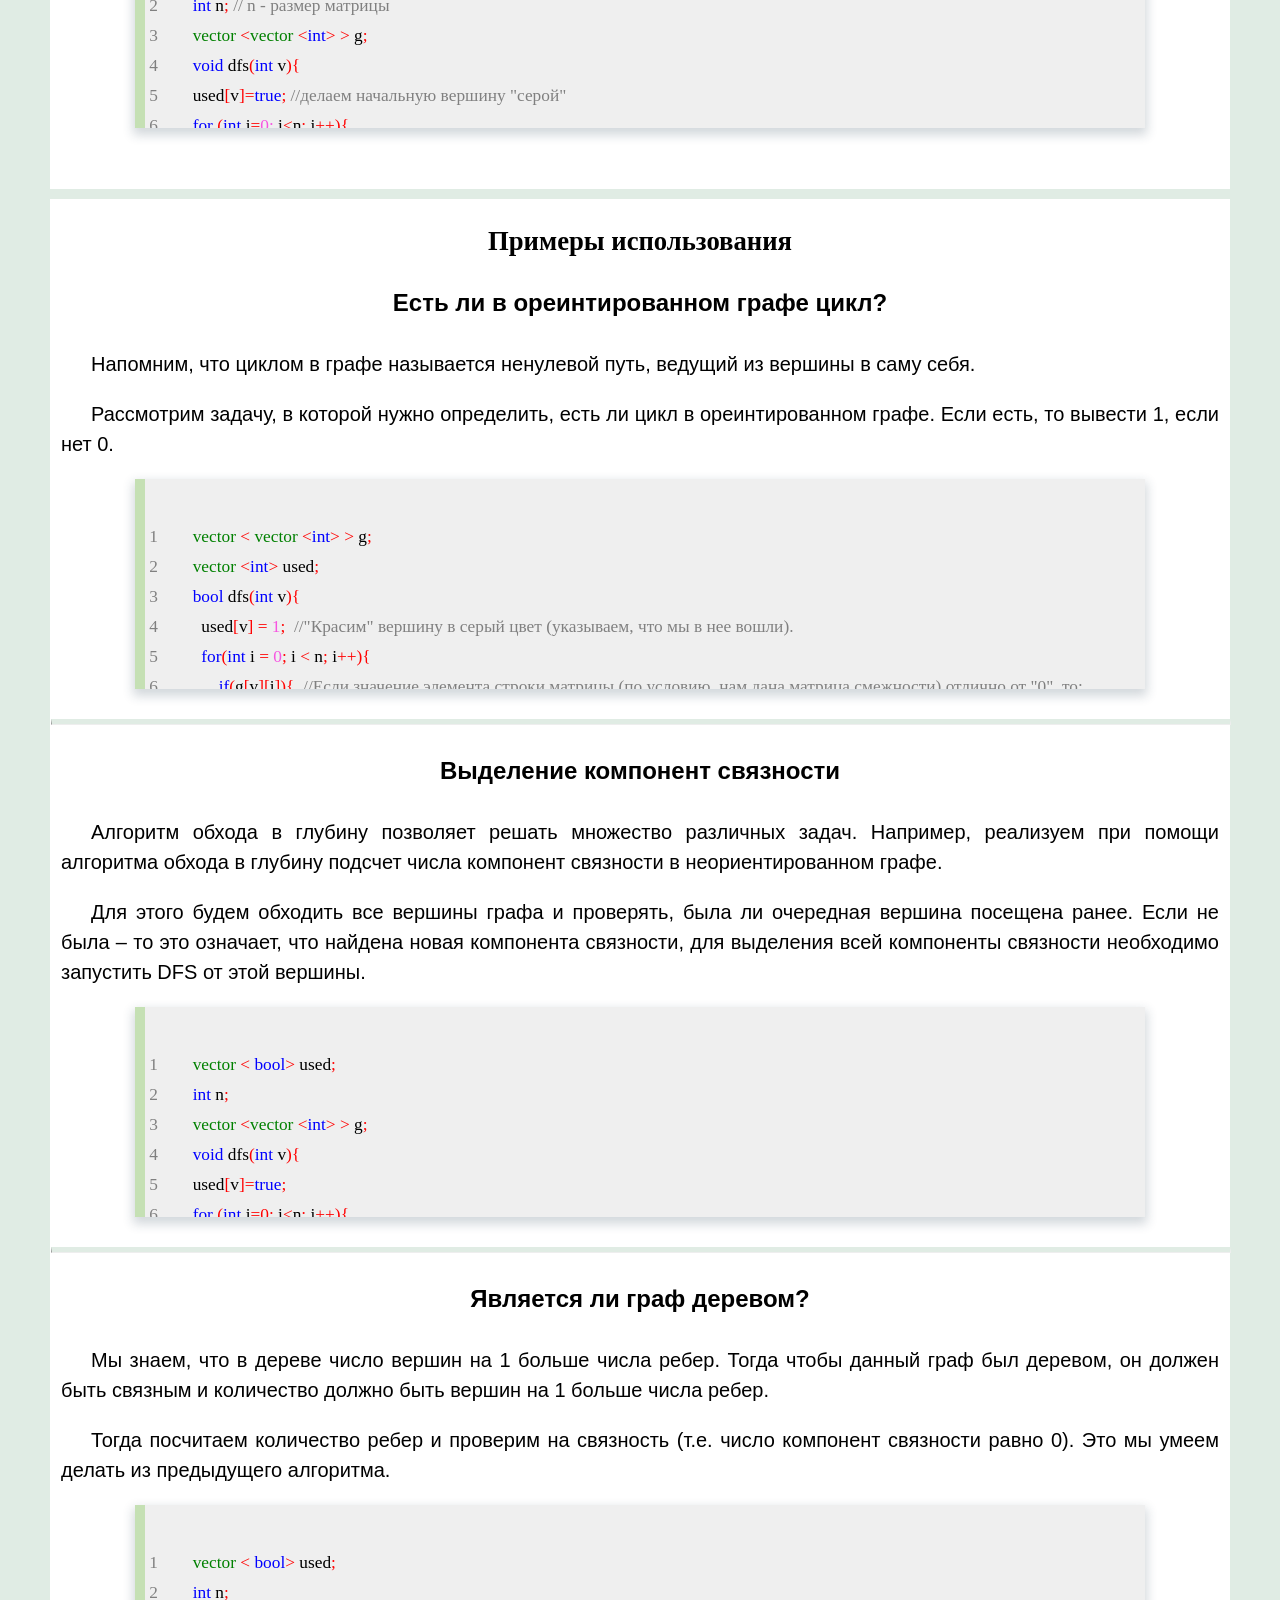
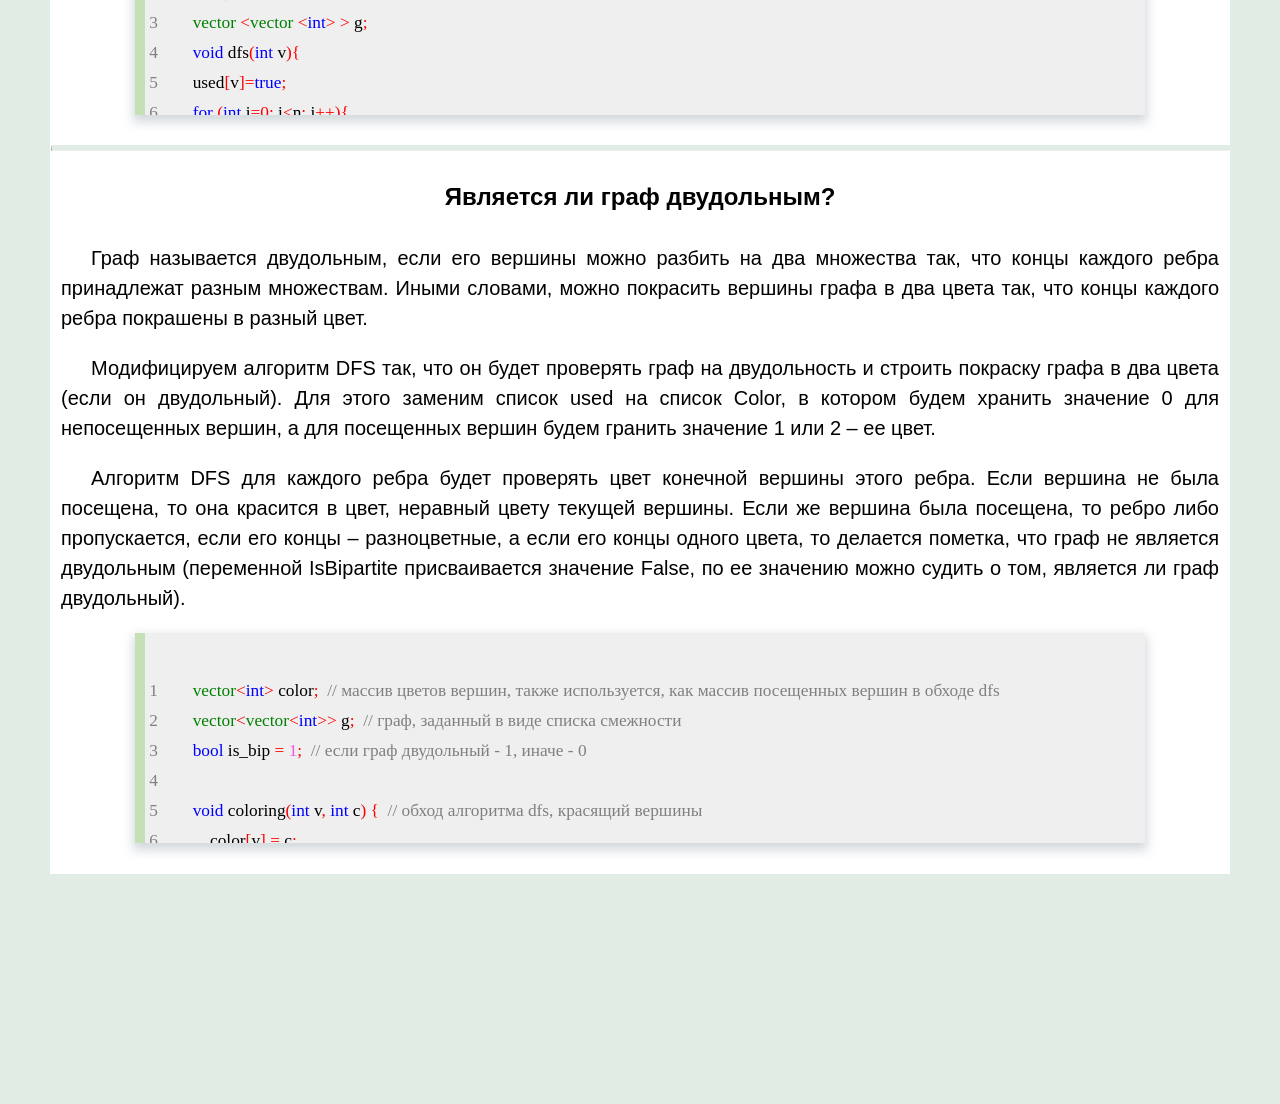
<file: 4dfs/4.html>
<!DOCTYPE HTML PUBLIC "-//W3C//DTD HTML 4.01 Transitional//EN" "http://www.w3.org/TR/html4/loose.dtd">

<html>
	<head>
  		<title>Теория графов</title>

  		<meta http-equiv="Content-Type" content="text/html; charset=utf-8">
  		<META name="author" content="Angelina Radaeva">
  		<META name="keywords" content="HTML, WWW, Web, паутина, поиск, определение">
  		<META HTTP-EQUIV="Page-Enter" CONTENT="revealTrans(Duration=4.0,Transition=1)">  
		<link rel="stylesheet" type="text/css" href="../styles/table.css">
		<link rel="stylesheet" type="text/css" href="../styles/text.css">
		<link rel="stylesheet" type="text/css" href="../styles/pictures.css">
	</head>

	<body bgcolor="#e0ece4" link="black" vlink="3b3b3b">
<table class = "top">
       <td colspan = 6 class ="zagolov1"><h1>DFS</h1> </td>
</tr>
<tr>
       <td class ="zagolov" > <a href ="../1main/1.html"  style="text-decoration: none;"> Главная</a> </td> 
	   <td class ="zagolov">  <a href ="../2ideas/2.html"  style="text-decoration: none;"> Основные понятия <br>Виды графов</a></td>
	   <td class ="zagolov"><a href ="../3ways/3.html"  style="text-decoration: none;"> Способы объявления </a></td>  
	    <td class ="zagolov">DFS</td>  
	   <td class ="zagolov"> <a href ="../5bfs/5.html"  style="text-decoration: none;">BFS</a></td>   
	   <td class ="zagolov"> <a href ="../6istok/6.html"  style="text-decoration: none;"> Доп.информация</a> </td> 
</tr>


<tr>
<td colspan =6 class = "osn"> 
<img src="лабиринт.gif" class ="pic4" align="right"> 
<p><b>DFS</b>, или <b>Depth First Search</b>, — поиск в глубину, позволяющий найти маршрут от точки A до точки B. Используется в графах — особых структурах, состоящих из точек-вершин и ребер-путей. DFS ищет маршрут по графу “в глубину”: на каждом шаге “уходит” все дальше.

<p>Классический пример использования алгоритма — поиск случайного пути в лабиринте. DFS начинает работу в заданной точке, на каждом шаге проходит по лабиринту до следующего поворота и выбирает направление. Если путь оказывается тупиковым, алгоритм возвращается к предыдущему повороту и пробует новое направление. В результате рано или поздно находится нужный путь.


<p>Кроме лабиринтов, DFS может “пройти” практически по любому графу или дереву.
</td>
</tr>
<tr>
<td colspan =6 class = "osn">
<h3>Принцип обхода графа в глубину</h3>

<p>Мы рассмотрим стандартный рекурсивный алгоритм обхода.

<p><b>Первый шаг</b>. Когда алгоритм начинает работу, все вершины считаются “белыми”, непосещенными. DFS начинает путь в заранее заданной вершине v и должен найти от нее путь до другой заданной вершины или же полностью составить карту графа.

<p>Первое, что делает DFS, — красит вершину, в которой находится, в серый цвет. Это показывает, что алгоритм в ней уже был. Затем DFS проверяет соседей — вершины, которые соединены с той, где он находится.
<div align="center">
<img src="dfs.png" class="pic5" >
</div>
<p><b>Переход</b>. Если какая-то из смежных вершин белая, алгоритм переходит на нее и повторяет те же действия: красит в серый, ищет соседей. Это происходит не циклически, а рекурсивно: если представить DFS как функцию, то получится, что эта функция в ходе выполнения вызывает сама себя, но для другой вершины. Поэтому сначала алгоритм работает с одним выбранным соседом и, только если упирается в тупик, возвращается обратно и пробует пройти по другому пути.

<p>Выбор соседа происходит случайно или по заранее заданным критериям — например, это может быть самая левая или самая правая вершина. Выше мы упоминали “правило левой руки”: оно по сути является таким критерием.
<img src="DFS.gif" class="pic3" align="right" >
<p>Если неисследованных соседей у вершины не осталось, она красится в черный цвет как полностью посещенная.

<p><b>Завершение обхода</b>. Алгоритм завершается, если достигает нужной точки. В таком случае все вызванные “экземпляры” функции поочередно завершаются: от последнего до первого вызванного. Если задача — полностью перебрать граф, то критерий для завершения другой: все вершины должны стать черными.
<div class="pro">
<pre>
<code>
 <font color ="808080">1</font>        <font color ="green">vector <font color ="red">&lt <font color ="blue">bool<font color ="red">> <font color ="black">used<font color ="red">; <font color ="808080">// массив "серых" вершин </font>
 <font color ="808080">2</font>        <font color ="blue">int <font color ="black">n<font color ="red">; <font color ="808080">// n - размер матрицы</font>
 <font color ="808080">3</font>        <font color ="green">vector <font color ="red">&lt<font color ="green">vector <font color ="red">&lt<font color ="blue">int<font color ="red">> > <font color ="black">g<font color ="red">;
 <font color ="808080">4</font>        <font color ="blue">void <font color ="black">dfs<font color ="red">(<font color ="blue">int<font color ="black"> v<font color ="red">){
 <font color ="808080">5</font>        <font color ="black">used<font color ="red">[<font color ="black">v<font color ="red">]=<font color ="blue">true<font color ="red">;<font color ="808080"> //делаем начальную вершину "серой"</font>
 <font color ="808080">6</font>        <font color ="blue">for <font color ="red">(<font color ="blue">int <font color ="black">i<font color ="red">=<font color ="f754e1">0; <font color ="black">i<font color ="red">&lt<font color ="black">n<font color ="red">;<font color ="black"> i<font color ="red">++){
 <font color ="808080">7</font>           <font color ="blue">if<font color ="red"> (!<font color ="black">used<font color ="red">[<font color ="black">i<font color ="red">] &&<font color ="black"> g<font color ="red">[<font color ="black">v<font color ="red">][<font color ="black">i<font color ="red">]){ <font color ="808080">//если не "серая" и соединена с изнальной</font>
 <font color ="808080">8</font>             <font color ="black"> dfs<font color ="red">(<font color ="black">i<font color ="red">);<font color ="808080"> //проделываем тот же алгоритм с i вершиной</font>
 <font color ="808080">9</font>            }
 <font color ="808080">10</font>          }
 <font color ="808080">11</font>        }
</div>
</pre> </code>
</td>
	</tr>
<tr>
<td colspan =6 class = "osn">
<h3>Примеры использования</h3>
<h4>Есть ли в ореинтированном графе цикл?</h4>
<p>Напомним, что циклом в графе называется ненулевой путь, ведущий из вершины в саму себя. 
<p>Рассмотрим задачу, в которой нужно определить, есть ли цикл в ореинтированном графе. Если есть, то вывести 1, если нет 0.
<div class="pro">
<pre> <code>
 <font color ="808080">1</font>        <font color ="green">vector<font color ="red"> &lt <font color ="green">vector<font color ="red"> &lt<font color ="blue">int<font color ="red">> > <font color ="black">g<font color ="red">;
 <font color ="808080">2</font>        <font color ="green">vector<font color ="red"> &lt<font color ="blue">int<font color ="red">> <font color ="black">used<font color ="red">;
 <font color ="808080">3</font>        <font color ="blue">bool <font color ="black">dfs<font color ="red">(<font color ="blue">int <font color ="black">v<font color ="red">){
 <font color ="808080">4</font>          <font color ="black">used<font color ="red">[<font color ="black">v<font color ="red">] = <font color ="f754e1">1<font color ="red">;  <font color ="808080">//"Красим" вершину в серый цвет (указываем, что мы в нее вошли).
 <font color ="808080">5</font>          <font color ="blue">for<font color ="red">(<font color ="blue">int <font color ="black">i <font color ="red">=<font color ="f754e1"> 0<font color ="red">;<font color ="black"> i <font color ="red">&lt<font color ="black"> n<font color ="red">; <font color ="black">i<font color ="red">++){
 <font color ="808080">6</font>              <font color ="blue">if<font color ="red">(<font color ="black">g<font color ="red">[<font color ="black">v<font color ="red">][<font color ="black">i<font color ="red">]){  <font color ="808080">//Если значение элемента строки матрицы (по условию, нам дана матрица смежности) отлично от "0", то:
 <font color ="808080">7</font>                  <font color ="blue">if<font color ="red">(<font color ="black">used<font color ="red">[<font color ="black">i<font color ="red">]==<font color ="f754e1">0<font color ="red">){
 <font color ="808080">8</font>                        <font color ="blue">if<font color ="red">(<font color ="black">dfs<font color ="red">(<font color ="black">i<font color ="red">)){ <font color ="808080">//если вершина "белая" (т. е. мы в неё еще не заходили)-запускаем рекурсивный вызов DFS от этой вершины.
 <font color ="808080">9</font>                            <font color ="blue">return true<font color ="red">;
 <font color ="808080">10</font>                            }
 <font color ="808080">11</font>                       }          
 <font color ="808080">12</font>                  <font color ="blue">else if<font color ="red">(<font color ="black">used<font color ="red">[<font color ="black">i<font color ="red">] == <font color ="f754e1">1<font color ="red">){ <font color ="808080">//если вершина "серая" (мы её уже навещали, но не возвращались из ее потомков)-мы нашли цикл, следовательно поиск можно завершить.  
 <font color ="808080">13</font>                        <font color ="blue">return true<font color ="red">;
 <font color ="808080">14</font>                  <font color ="red">}
 <font color ="808080">15</font>              <font color ="red">}
 <font color ="808080">16</font>         <font color ="red"> }
 <font color ="808080">17</font>          <font color ="black">used<font color ="red">[<font color ="black">v<font color ="red">] = <font color ="f754e1">2<font color ="red">; <font color ="808080">//Если ни один из if - ов не сработал, то "красим" вершину в черный цвет (отмечаем, как пройденную)
 <font color ="808080">18</font>          <font color ="blue">return false<font color ="red">;
 <font color ="808080">19</font>       <font color ="red"> }
 <font color ="808080">20</font>        <font color ="blue">int <font color ="black">main<font color ="red">() {
 <font color ="808080">21</font>          <font color ="green">cin<font color ="red">>> <font color ="black">n<font color ="red">;
 <font color ="808080">22</font>          ...<font color ="808080"> //объявляем граф, меняем размеры матрицы, вектрова used
 <font color ="808080">23</font>          <font color ="blue">for<font color ="red">(<font color ="blue">int <font color ="black">i<font color ="red"> = <font color ="f754e1">0<font color ="red">;<font color ="black"> i <font color ="red">&lt <font color ="black">n<font color ="red">; <font color ="black">i<font color ="red">++){ <font color ="808080">//Проверяем поиском каждую вершину.
 <font color ="808080">24</font>              <font color ="blue">if<font color ="red">(<font color ="black">used<font color ="red">[<font color ="black">i<font color ="red">]==<font color ="f754e1">0<font color ="red"> && <font color ="black">dfs(<font color ="black">i<font color ="red">)) {
 <font color ="808080">25</font>                   <font color ="green">cout<font color ="red"> &lt&lt <font color ="blue">"1\n"<font color ="red">;
 <font color ="808080">26</font>                    <font color ="blue">return <font color ="f754e1">0<font color ="red">;
 <font color ="808080">27</font>              <font color ="red">}
 <font color ="808080">28</font>         <font color ="red"> }
 <font color ="808080">29</font>          <font color ="green">cout <font color ="red">&lt&lt <font color ="blue">"0\n" <font color ="red">;
 <font color ="808080">30</font>        <font color ="red">}<font color ="black">
</code></pre>
</div>
<hr>
<h4>Выделение компонент связности</h4>
<p>Алгоритм обхода в глубину позволяет решать множество различных задач. Например, реализуем при помощи алгоритма обхода в глубину подсчет числа компонент связности в неориентированном графе.

<p>Для этого будем обходить все вершины графа и проверять, была ли очередная вершина посещена ранее. Если не была – то это означает, что найдена новая компонента связности, для выделения всей компоненты связности необходимо запустить DFS от этой вершины.
<div class="pro">
<pre> <code>
 <font color ="808080">1</font>        <font color ="green">vector <font color ="red">&lt <font color ="blue">bool<font color ="red">> <font color ="black">used<font color ="red">;
 <font color ="808080">2</font>        <font color ="blue">int <font color ="black">n<font color ="red">; 
 <font color ="808080">3</font>        <font color ="green">vector <font color ="red">&lt<font color ="green">vector <font color ="red">&lt<font color ="blue">int<font color ="red">> > <font color ="black">g<font color ="red">;
 <font color ="808080">4</font>        <font color ="blue">void <font color ="black">dfs<font color ="red">(<font color ="blue">int<font color ="black"> v<font color ="red">){
 <font color ="808080">5</font>        <font color ="black">used<font color ="red">[<font color ="black">v<font color ="red">]=<font color ="blue">true<font color ="red">;
 <font color ="808080">6</font>        <font color ="blue">for <font color ="red">(<font color ="blue">int <font color ="black">i<font color ="red">=0; <font color ="black">i<font color ="red">&lt<font color ="black">n<font color ="red">;<font color ="black"> i<font color ="red">++){
 <font color ="808080">7</font>           <font color ="blue">if<font color ="red"> (!<font color ="black">used<font color ="red">[<font color ="black">i<font color ="red">] &&<font color ="black"> g<font color ="red">[<font color ="black">v<font color ="red">][<font color ="black">i<font color ="red">]){ 
 <font color ="808080">8</font>             <font color ="black"> dfs<font color ="red">(<font color ="black">i<font color ="red">);
 <font color ="808080">9</font>            <font color ="red">}
 <font color ="808080">10</font>          <font color ="red">}
 <font color ="808080">11</font>       <font color ="red"> }
 <font color ="808080">12</font>       <font color ="blue">int <font color ="black">main <font color ="red">() {
 <font color ="808080">13</font>       <font color ="blue">int <font color ="black">comp<font color ="red">=<font color ="f754e1">0<font color ="red">;
 <font color ="808080">14</font>       <font color ="green">cin<font color ="red">>> <font color ="black">n<font color ="red">;
 <font color ="808080">15</font>       <font color ="black">used<font color ="red">.<font color ="green">resize<font color ="red">(<font color ="black">n<font color ="red">, <font color ="f754e1">0<font color ="red">);
 <font color ="808080">16</font>       <font color ="black">g<font color ="red">.<font color ="green">resize<font color ="red">(<font color ="black">n<font color ="red">);
 <font color ="808080">17</font>       <font color ="blue">for<font color ="red"> (<font color ="blue">int <font color ="black">i<font color ="red">=<font color ="f754e1">0<font color ="red">; <font color ="black">i<font color ="red">&lt<font color ="black">n<font color ="red">; <font color ="black">i<font color ="red">++)
 <font color ="808080">18</font>       <font color ="black">g<font color ="red">[<font color ="black">i<font color ="red">].<font color ="green">resize<font color ="red">(<font color ="black">n<font color ="red">);
 <font color ="808080">19</font>       <font color ="blue">for<font color ="red"> ( <font color ="blue">int<font color ="black"> i<font color ="red">=<font color ="f754e1">0<font color ="red">;<font color ="black"> i<font color ="red">&lt<font color ="black">n; <font color ="black">i<font color ="red">++)
 <font color ="808080">20</font>           <font color ="blue">for<font color ="red"> ( <font color ="blue">int<font color ="black"> j<font color ="red">=<font color ="f754e1">0<font color ="red">;<font color ="black"> j<font color ="red">&lt<font color ="black">n<font color ="red">; <font color ="black">j<font color ="red">++){
 <font color ="808080">21</font>              <font color ="green">cin<font color ="red">>><font color ="black"> g<font color ="red">[<font color ="black">i<font color ="red">][<font color ="black">j<font color ="red">];
 <font color ="808080">22</font>       <font color ="red">}
 <font color ="808080">23</font>       <font color ="blue">for<font color ="red">(<font color ="blue">int <font color ="black">i<font color ="red"> = <font color ="f754e1">0<font color ="red">;<font color ="black"> i <font color ="red">&lt<font color ="black"> n<font color ="red">; <font color ="black">i<font color ="red">++){
 <font color ="808080">24</font>           <font color ="blue">if<font color ="red"> (!<font color ="black">used<font color ="red">[<font color ="black">i<font color ="red">])
 <font color ="808080">25</font>              <font color ="red"> {
 <font color ="808080">26</font>                <font color ="black">comp<font color ="red">++;
 <font color ="808080">27</font>                <font color ="black">dfs<font color ="red">(<font color ="black">i<font color ="red">);
 <font color ="808080">28</font>               <font color ="red">}
 <font color ="808080">29</font>       <font color ="red">}
 <font color ="808080">30</font>       <font color ="green">cout<font color ="red"> &lt&lt <font color ="black">comp<font color ="red">; <font color ="black">
</code></pre>
</div>
<hr>
<h4>Является ли граф деревом? </h4>
<p> Мы знаем, что в дереве число вершин на 1 больше числа ребер. Тогда чтобы данный граф был деревом, он должен быть связным и количество должно быть вершин на 1 больше числа ребер.
<p>Тогда посчитаем количество ребер и проверим на связность (т.е. число компонент связности равно 0). Это мы умеем делать из предыдущего алгоритма.
<div class="pro">
<pre> <code>
 <font color ="808080">1</font>        <font color ="green">vector <font color ="red">&lt <font color ="blue">bool<font color ="red">> <font color ="black">used<font color ="red">;
 <font color ="808080">2</font>        <font color ="blue">int <font color ="black">n<font color ="red">; 
 <font color ="808080">3</font>        <font color ="green">vector <font color ="red">&lt<font color ="green">vector <font color ="red">&lt<font color ="blue">int<font color ="red">> > <font color ="black">g<font color ="red">;
 <font color ="808080">4</font>        <font color ="blue">void <font color ="black">dfs<font color ="red">(<font color ="blue">int<font color ="black"> v<font color ="red">){
 <font color ="808080">5</font>        <font color ="black">used<font color ="red">[<font color ="black">v<font color ="red">]=<font color ="blue">true<font color ="red">;
 <font color ="808080">6</font>        <font color ="blue">for <font color ="red">(<font color ="blue">int <font color ="black">i<font color ="red">=0; <font color ="black">i<font color ="red">&lt<font color ="black">n<font color ="red">;<font color ="black"> i<font color ="red">++){
 <font color ="808080">7</font>           <font color ="blue">if<font color ="red"> (!<font color ="black">used<font color ="red">[<font color ="black">i<font color ="red">] &&<font color ="black"> g<font color ="red">[<font color ="black">v<font color ="red">][<font color ="black">i<font color ="red">]){ 
 <font color ="808080">8</font>             <font color ="black"> dfs<font color ="red">(<font color ="black">i<font color ="red">);
 <font color ="808080">9</font>            <font color ="red">}
 <font color ="808080">10</font>          <font color ="red">}
 <font color ="808080">11</font>       <font color ="red"> }
 <font color ="808080">12</font>       <font color ="blue">int <font color ="black">main <font color ="red">() {
 <font color ="808080">13</font>       <font color ="blue">int <font color ="black">comp<font color ="red">=<font color ="f754e1">0<font color ="red">;
 <font color ="808080">14</font>       <font color ="green">cin<font color ="red">>> <font color ="black">n<font color ="red">;
 <font color ="808080">15</font>       <font color ="black">used<font color ="red">.<font color ="green">resize<font color ="red">(<font color ="black">n<font color ="red">, <font color ="f754e1">0<font color ="red">);
 <font color ="808080">16</font>       <font color ="black">g<font color ="red">.<font color ="green">resize<font color ="red">(<font color ="black">n<font color ="red">);
 <font color ="808080">17</font>       <font color ="blue">for<font color ="red"> (<font color ="blue">int <font color ="black">i<font color ="red">=<font color ="f754e1">0<font color ="red">; <font color ="black">i<font color ="red">&lt<font color ="black">n<font color ="red">; <font color ="black">i<font color ="red">++)
 <font color ="808080">18</font>       <font color ="black">g<font color ="red">[<font color ="black">i<font color ="red">].<font color ="green">resize<font color ="red">(<font color ="black">n<font color ="red">);
 <font color ="808080">19</font>       <font color ="blue">for<font color ="red"> ( <font color ="blue">int<font color ="black"> i<font color ="red">=<font color ="f754e1">0<font color ="red">;<font color ="black"> i<font color ="red">&lt<font color ="black">n; <font color ="black">i<font color ="red">++)
 <font color ="808080">20</font>           <font color ="blue">for<font color ="red"> ( <font color ="blue">int<font color ="black"> j<font color ="red">=<font color ="f754e1">0<font color ="red">;<font color ="black"> j<font color ="red">&lt<font color ="black">n<font color ="red">; <font color ="black">j<font color ="red">++){
 <font color ="808080">21</font>              <font color ="green">cin<font color ="red">>><font color ="black"> g<font color ="red">[<font color ="black">i<font color ="red">][<font color ="black">j<font color ="red">];
 <font color ="808080">22</font>       <font color ="red">}
 <font color ="808080">23</font>       <font color ="blue">for<font color ="red">(<font color ="blue">int <font color ="black">i<font color ="red"> = <font color ="f754e1">0<font color ="red">;<font color ="black"> i <font color ="red">&lt<font color ="black"> n<font color ="red">; <font color ="black">i<font color ="red">++){
 <font color ="808080">24</font>            <font color ="blue">if<font color ="red"> (!<font color ="black">used<font color ="red">[<font color ="black">i<font color ="red">])
 <font color ="808080">25</font>              <font color ="red"> {
 <font color ="808080">26</font>              <font color ="black">comp<font color ="red">++;
 <font color ="808080">27</font>              <font color ="black">dfs<font color ="red">(<font color ="black">i<font color ="red">);
 <font color ="808080">28</font>              <font color ="red"> }
 <font color ="808080">29</font>       <font color ="red">}
 <font color ="808080">30</font>       <font color ="blue">for<font color ="red">(<font color ="blue"> int <font color ="black">i<font color ="red">=<font color ="f754e1">0<font color ="red">;<font color ="black">i<font color ="red"> &lt<font color ="black">n<font color ="red">;<font color ="black"> i<font color ="red"> ++)
 <font color ="808080">31</font>          <font color ="blue">for <font color ="red">( <font color ="blue">int <font color ="black">j<font color ="red">=<font color ="f754e1">0<font color ="red">; <font color ="black">j<font color ="red"> &lt<font color ="black">n<font color ="red"> ; <font color ="black">j<font color ="red"> ++){
 <font color ="808080">32</font>              <font color ="blue">if<font color ="red">  (<font color ="black">g<font color ="red">[<font color ="black">i<font color ="red">][<font color ="black">j<font color ="red">]==<font color ="f754e1">1<font color ="red">)
 <font color ="808080">33</font>              <font color ="red"> {
 <font color ="808080">34</font>                 <font color ="black"> r<font color ="red">++;
 <font color ="808080">35</font>             <font color ="red">  }
 <font color ="808080">36</font>       <font color ="red"> }
 <font color ="808080">37</font>        <font color ="blue">if<font color ="red"> (<font color ="black">k<font color ="red">><font color ="f754e1">0 <font color ="red">|| <font color ="black">r<font color ="red">/<font color ="f754e1">2<font color ="red">!=<font color ="black">n<font color ="red">-<font color ="f754e1">1<font color ="red">){
 <font color ="808080">38</font>           <font color ="green">cout <font color ="red">&lt&lt <font color ="blue">"NO"<font color ="red">;
 <font color ="808080">39</font>       }
 <font color ="808080">40</font>       <font color ="blue">else<font color ="red"> {
 <font color ="808080">41</font>          <font color ="green"> cout<font color ="red"> &lt&lt <font color ="blue">"YES"<font color ="red">;
 <font color ="808080">42</font>       <font color ="red">} <font color ="black">
      
</code></pre>
</div>
<hr>
<h4>Является ли граф двудольным? </h4>
<p>Граф называется двудольным, если его вершины можно разбить на два множества так, что концы каждого ребра принадлежат разным множествам. Иными словами, можно покрасить вершины графа в два цвета так, что концы каждого ребра покрашены в разный цвет.

<p>Модифицируем алгоритм DFS так, что он будет проверять граф на двудольность и строить покраску графа в два цвета (если он двудольный). Для этого заменим список used на список Color, в котором будем хранить значение 0 для непосещенных вершин, а для посещенных вершин будем гранить значение 1 или 2 – ее цвет.

<p>Алгоритм DFS для каждого ребра будет проверять цвет конечной вершины этого ребра. Если вершина не была посещена, то она красится в цвет, неравный цвету текущей вершины. Если же вершина была посещена, то ребро либо пропускается, если его концы – разноцветные, а если его концы одного цвета, то делается пометка, что граф не является двудольным (переменной IsBipartite присваивается значение False, по ее значению можно судить о том, является ли граф двудольный).
<div class="pro">
<pre> <code>
 <font color ="808080">1</font>        <font color ="green">vector<font color ="red">&lt<font color ="blue">int<font color ="red">> <font color ="black">color<font color ="red">;  <font color ="808080">// массив цветов вершин, также используется, как массив посещенных вершин в обходе dfs
 <font color ="808080">2</font>        <font color ="green">vector<font color ="red">&lt<font color ="green">vector<font color ="red">&lt<font color ="blue">int<font color ="red">>> <font color ="black">g<font color ="red">;  <font color ="808080">// граф, заданный в виде списка смежности
 <font color ="808080">3</font>        <font color ="blue">bool <font color ="black">is_bip <font color ="red">= <font color ="f754e1">1<font color ="red">;  <font color ="808080">// если граф двудольный - 1, иначе - 0
 <font color ="808080">4</font>        
 <font color ="808080">5</font>        <font color ="blue">void <font color ="black">coloring<font color ="red">(<font color ="blue">int <font color ="black">v<font color ="red">, <font color ="blue">int <font color ="black">c<font color ="red">) {  <font color ="808080">// обход алгоритма dfs, красящий вершины 
 <font color ="808080">6</font>            <font color ="black">color<font color ="red">[<font color ="black">v<font color ="red">] = <font color ="black">c<font color ="red">;
 <font color ="808080">7</font>            <font color ="blue">for<font color ="red"> (<font color ="blue">auto <font color ="black">to <font color ="red">: <font color ="black">g<font color ="red">[<font color ="black">v<font color ="red">]) {
 <font color ="808080">8</font>                <font color ="blue">if <font color ="red">(<font color ="black">color<font color ="red">[<font color ="black">to<font color ="red">] == <font color ="black">c<font color ="red">) {  <font color ="808080">// проверка на двудольность
 <font color ="808080">9</font>                    <font color ="black">is_bip <font color ="red">= <font color ="f754e1">0<font color ="red">;
 <font color ="808080">10</font>               <font color ="red"> }
 <font color ="808080">11</font>                <font color ="blue">else if <font color ="red">(<font color ="black">color<font color ="red">[<font color ="black">to<font color ="red">] == <font color ="f754e1">0<font color ="red">) {
 <font color ="808080">12</font>                    <font color ="black">coloring<font color ="red">(<font color ="black">to<font color ="red">, <font color ="f754e1">3<font color ="red"> - <font color ="black">c<font color ="red">);
 <font color ="808080">13</font>              <font color ="red"> }
 <font color ="808080">14</font>           <font color ="red">}
 <font color ="808080">15</font>        <font color ="red">}
 <font color ="808080">16</font>        
 <font color ="808080">17</font>        
 <font color ="808080">18</font>        <font color ="blue">int <font color ="black">main<font color ="red">() {
 <font color ="808080">19</font>            ...  <font color ="808080">// ввод графа (возможное преобразование с одного типа объявления на другой)
 <font color ="808080">20</font>            <font color ="blue">for <font color ="red">(<font color ="blue">int<font color ="black"> i<font color ="red"> = <font color ="f754e1">0<font color ="red">; <font color ="black">i <font color ="red">&lt <font color ="black">n<font color ="red">; <font color ="black">i<font color ="red">++) {  <font color ="808080">// запуск алгоритма от всех неиспользованных вершин
 <font color ="808080">21</font>                <font color ="blue">if <font color ="red">(!<font color ="black">color<font color ="red">[<font color ="black">i<font color ="red">]) {
 <font color ="808080">22</font>                    <font color ="black">coloring<font color ="red">(<font color ="black">i<font color ="red">, <font color ="f754e1">1<font color ="red">);
 <font color ="808080">23</font>                <font color ="red">}
 <font color ="808080">24</font>            <font color ="red">}
 <font color ="808080">25</font>            <font color ="blue">if <font color ="red">(!<font color ="black">is_bip<font color ="red">) {
 <font color ="808080">26</font>                <font color ="green">cout<font color ="red"> &lt&lt <font color ="blue">"NO"<font color ="red">;
 <font color ="808080">27</font>               <font color ="blue">return<font color ="red">;
 <font color ="808080">28</font>            <font color ="red">}
 <font color ="808080">29</font>            <font color ="green">cout<font color ="red"> &lt&lt <font color ="blue">"YES\n"<font color ="red">;
 <font color ="808080">30</font>            <font color ="red">}<font color ="black">


</code></pre>
</div>
</td>
	</tr>
<tr>
	<td colspan =6 class="bebra">
	</td>
	</tr>
</table>


	</body>

</html>
</file>
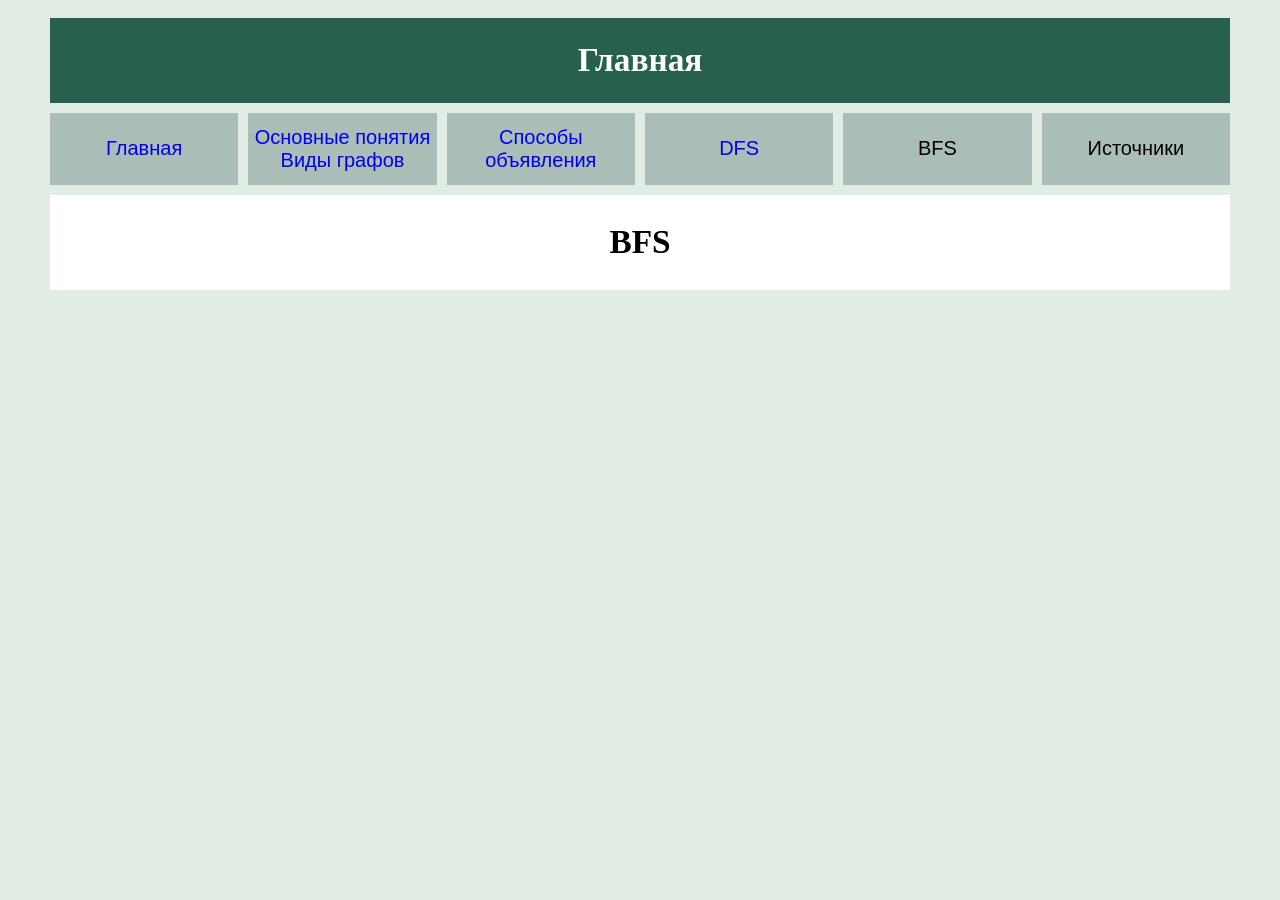
<file: 4dfs/bfs.html>
<!DOCTYPE HTML PUBLIC "-//W3C//DTD HTML 4.01 Transitional//EN" "http://www.w3.org/TR/html4/loose.dtd">

<html>
	<head>
  		<title>Теория графов</title>

  		<meta http-equiv="Content-Type" content="text/html; charset=utf-8">
  		<META name="author" content="Angelina Radaeva">
  		<META name="keywords" content="HTML, WWW, Web, паутина, поиск, определение">
  		<META HTTP-EQUIV="Page-Enter" CONTENT="revealTrans(Duration=4.0,Transition=1)">  
		<link rel="stylesheet" type="text/css" href="../styles/table.css">
		<link rel="stylesheet" type="text/css" href="../styles/text.css">
		<link rel="stylesheet" type="text/css" href="../styles/pictures.css">
	</head>

	<body bgcolor="#e0ece4" >
<table class = "top">
       <td colspan = 6 class ="zagolov1"><h1>Главная </h1> </td>
</tr>
<tr>
       <td class ="zagolov"> <a href ="../1main/1.html"  style="text-decoration: none;"> Главная</a> </td> 
	   <td class ="zagolov">  <a href ="../2ideas/2.html"  style="text-decoration: none;"> Основные понятия <br>Виды графов</a></td>
	   <td class ="zagolov"><a href ="../3ways/3.html"  style="text-decoration: none;"> Способы объявления </a></td>  
	    <td class ="zagolov"> <a href ="../4dfs/4.html"  style="text-decoration: none;">DFS</a></td> 
	   <td class ="zagolov">  BFS</td>  
	   <td class ="zagolov"> Источники </td> 
</tr>


<tr>
<td colspan =6 class = "osn"> 
<h2>BFS</h2>


</td>
	</tr>

</table>


	</body>

</html>
</file>
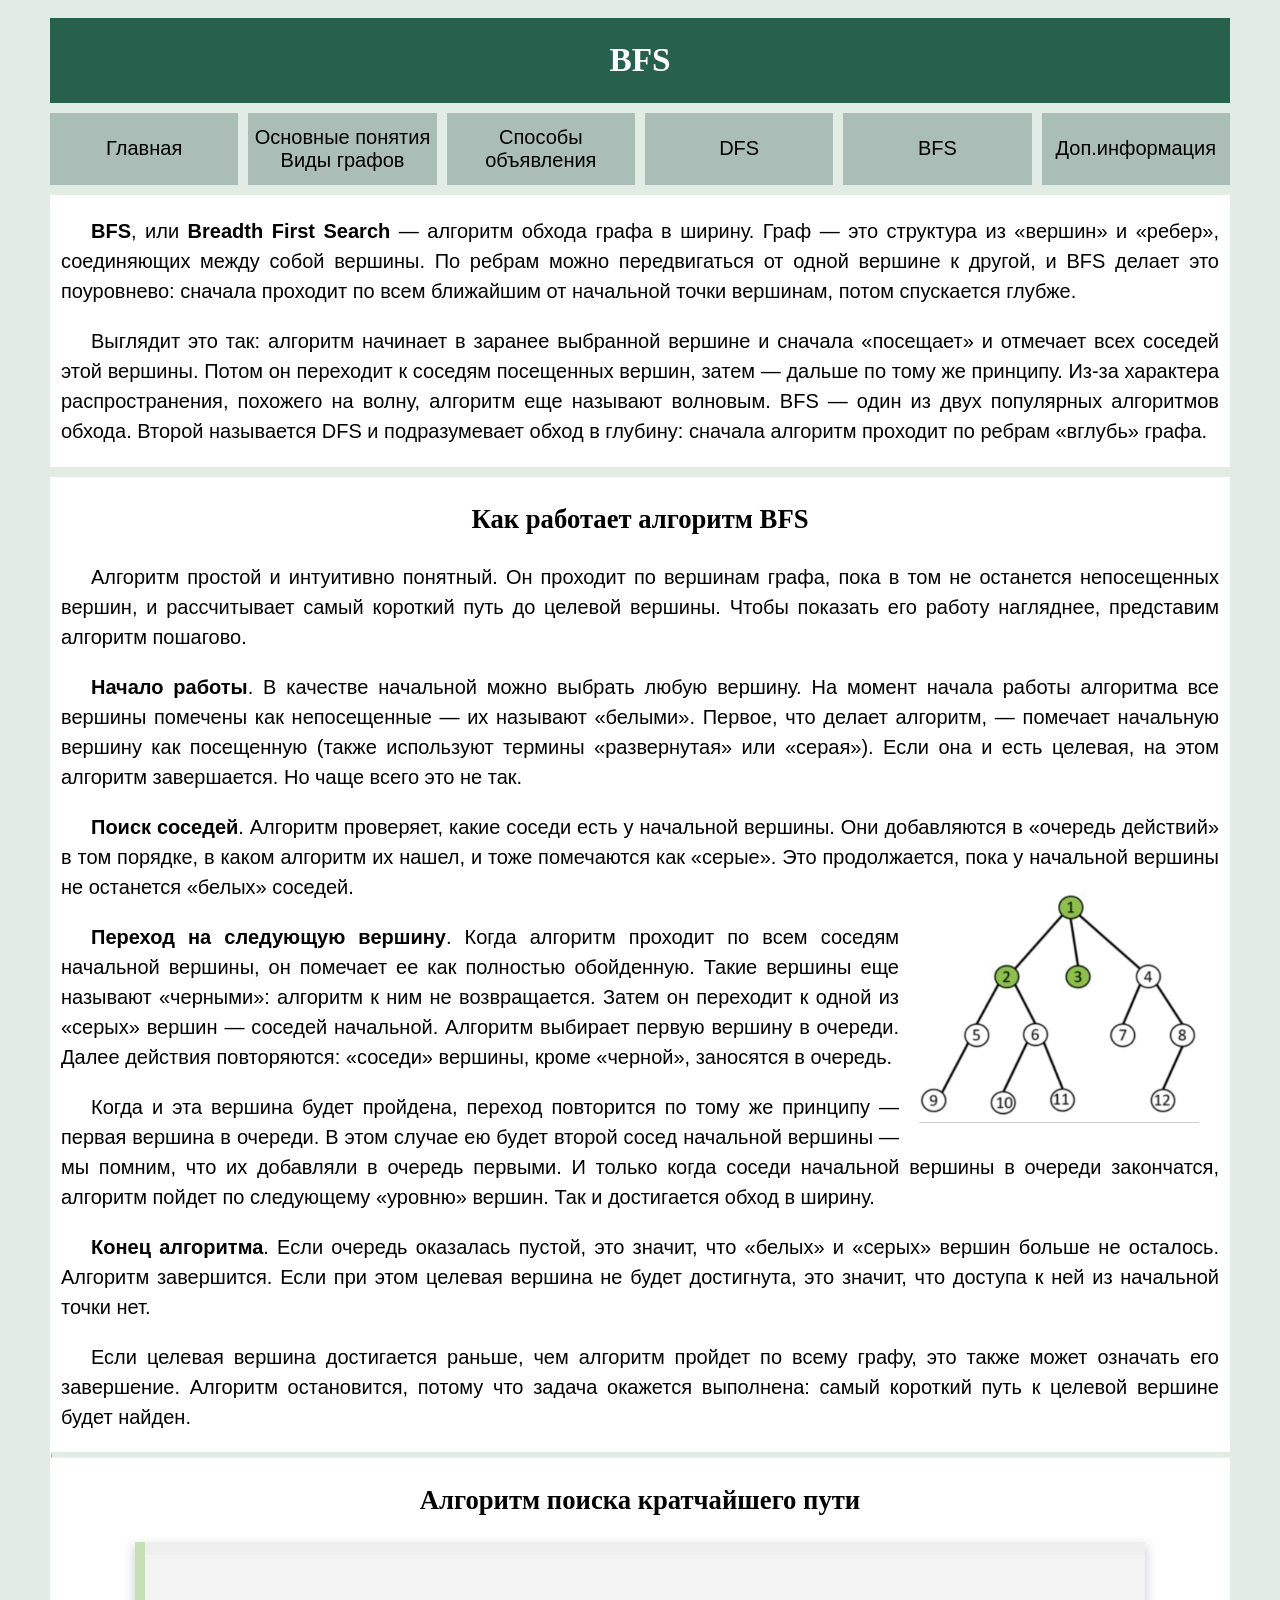
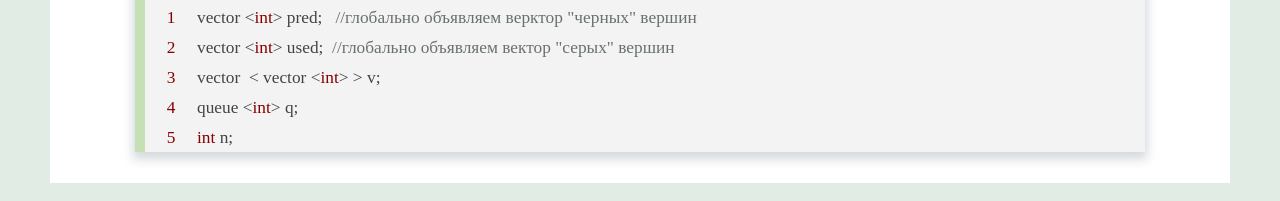
<file: 5bfs/5.html>
<!DOCTYPE HTML PUBLIC "-//W3C//DTD HTML 4.01 Transitional//EN" "http://www.w3.org/TR/html4/loose.dtd">

<html>
	<head>
  		<title>Теория графов</title>

  		<meta http-equiv="Content-Type" content="text/html; charset=utf-8">
  		<META name="author" content="Angelina Radaeva">
  		<META name="keywords" content="HTML, WWW, Web, паутина, поиск, определение">
  		<META HTTP-EQUIV="Page-Enter" CONTENT="revealTrans(Duration=4.0,Transition=1)">  
		<link rel="stylesheet" title="Default" href="highlight/styles/default.min.css">
</head>

<script type="text/javascript" src="highlight/highlight.min.js"></script>
<script type="text/javascript">
 document.addEventListener("DOMContentLoaded", function () { hljs.highlightAll(); });
</script>

		<link rel="stylesheet" type="text/css" href="../styles/table.css">
		<link rel="stylesheet" type="text/css" href="../styles/text.css">
		<link rel="stylesheet" type="text/css" href="../styles/pictures.css">
	</head>

	<body bgcolor="#e0ece4" link="black" vlink="3b3b3b">
<table class = "top">
       <td colspan = 6 class ="zagolov1"><h1> BFS</h1> </td>
</tr>
<tr>
       <td class ="zagolov"> <a href ="../1main/1.html"  style="text-decoration: none;"> Главная</a> </td> 
	   <td class ="zagolov">  <a href ="../2ideas/2.html"  style="text-decoration: none;"> Основные понятия <br>Виды графов</a></td>
	   <td class ="zagolov"><a href ="../3ways/3.html"  style="text-decoration: none;"> Способы объявления </a></td>  
	    <td class ="zagolov"> <a href ="../4dfs/4.html"  style="text-decoration: none;">DFS</a></td> 
	   <td class ="zagolov">  BFS</td>   
	   <td class ="zagolov"> <a href ="../6istok/6.html"  style="text-decoration: none;">Доп.информация</a></td> 
</tr>


<tr>
<td colspan =6 class = "osn"> 

<p><b>BFS</b>, или <b>Breadth First Search</b> — алгоритм обхода графа в ширину. Граф — это структура из «вершин» и «ребер», соединяющих между собой вершины. По ребрам можно передвигаться от одной вершине к другой, и BFS делает это поуровнево: сначала проходит по всем ближайшим от начальной точки вершинам, потом спускается глубже.

<p>Выглядит это так: алгоритм начинает в заранее выбранной вершине и сначала «посещает» и отмечает всех соседей этой вершины. Потом он переходит к соседям посещенных вершин, затем — дальше по тому же принципу. Из-за характера распространения, похожего на волну, алгоритм еще называют волновым. BFS — один из двух популярных алгоритмов обхода. Второй называется DFS и подразумевает обход в глубину: сначала алгоритм проходит по ребрам «вглубь» графа.

</tr>
<tr>
<td colspan =6 class = "osn"> 
<h3>Как работает алгоритм BFS</h3>
<p>Алгоритм простой и интуитивно понятный. Он проходит по вершинам графа, пока в том не останется непосещенных вершин, и рассчитывает самый короткий путь до целевой вершины. Чтобы показать его работу нагляднее, представим алгоритм пошагово.

<p><b>Начало работы</b>. В качестве начальной можно выбрать любую вершину. На момент начала работы алгоритма все вершины помечены как непосещенные — их называют «белыми». Первое, что делает алгоритм, — помечает начальную вершину как посещенную (также используют термины «развернутая» или «серая»). Если она и есть целевая, на этом алгоритм завершается. Но чаще всего это не так.

<p><b>Поиск соседей</b>. Алгоритм проверяет, какие соседи есть у начальной вершины. Они добавляются в «очередь действий» в том порядке, в каком алгоритм их нашел, и тоже помечаются как «серые». Это продолжается, пока у начальной вершины не останется «белых» соседей.
<img src="bfs.gif" class="pic3" align="right" >
<p><b>Переход на следующую вершину</b>. Когда алгоритм проходит по всем соседям начальной вершины, он помечает ее как полностью обойденную. Такие вершины еще называют «черными»: алгоритм к ним не возвращается. Затем он переходит к одной из «серых» вершин — соседей начальной. Алгоритм выбирает первую вершину в очереди. Далее действия повторяются: «соседи» вершины, кроме «черной», заносятся в очередь.

<p>Когда и эта вершина будет пройдена, переход повторится по тому же принципу — первая вершина в очереди. В этом случае ею будет второй сосед начальной вершины — мы помним, что их добавляли в очередь первыми. И только когда соседи начальной вершины в очереди закончатся, алгоритм пойдет по следующему «уровню» вершин. Так и достигается обход в ширину.

<p><b>Конец алгоритма</b>. Если очередь оказалась пустой, это значит, что «белых» и «серых» вершин больше не осталось. Алгоритм завершится. Если при этом целевая вершина не будет достигнута, это значит, что доступа к ней из начальной точки нет.

<p>Если целевая вершина достигается раньше, чем алгоритм пройдет по всему графу, это также может означать его завершение. Алгоритм остановится, потому что задача окажется выполнена: самый короткий путь к целевой вершине будет найден.

<hr>
<h3>Алгоритм поиска кратчайшего пути</h3>
<div class="pro">
<pre>
<code class="cpp">
 <font color ="808080">1</font>     <font color = "green">vector <font color ="red">&lt<font color ="blue">int<font color ="red">><font color ="black"> pred<font color ="red">;   <font color ="808080">//глобально объявляем верктор "черных" вершин </font>  
 <font color ="808080">2</font>     <font color = "green">vector <font color ="red">&lt<font color ="blue">int<font color ="red">> <font color ="black">used<font color ="red">;  <font color ="808080">//глобально объявляем вектор "серых" вершин</font>  
 <font color ="808080">3</font>     <font color = "green">vector <font color ="red"> &lt<font color = "green"> vector <font color ="red"><<font color ="blue">int<font color ="red">> > <font color ="black">v<font color ="red">;
 <font color ="808080">4</font>     <font color = "green">queue <font color ="red">&lt<font color ="blue">int<font color ="red">> <font color ="black">q<font color ="red">;
 <font color ="808080">5</font>     <font color ="blue">int <font color ="black">n<font color ="red">;
 <font color ="808080">6</font>     <font color ="blue">int <font color ="black">start<font color ="red">,<font color ="black">finish<font color ="red">;
 <font color ="808080">7</font>     <font color ="blue">void <font color ="black">bfs<font color ="red">(<font color ="blue">int <font color ="black">a<font color ="red">)
 <font color ="808080">8</font>     <font color ="red">{
 <font color ="808080">9</font>       <font color ="black">q<font color ="red">.<font color ="black">push<font color ="red">(<font color ="black">a<font color ="red">);  <font color ="808080">//добавляем вершину в очередь</font>  
 <font color ="808080">10</font>       <font color ="black">used<font color ="red">[<font color ="black">a<font color ="red">] <font color ="red">=<font color ="f754e1"> 1<font color ="red">; <font color ="808080">//делаем "серой"</font>  
 <font color ="808080">11</font>         <font color ="blue">while<font color ="red">(!<font color ="black">q<font color ="red">.<font color = "green">empty<font color ="red">())
 <font color ="808080">12</font>         <font color ="red">{
 <font color ="808080">13</font>             <font color ="black">a <font color ="red">= <font color ="black">q<font color ="red">.<font color = "green">front<font color ="red">(); 
 <font color ="808080">14</font>             <font color ="black">q<font color ="red">.<font color ="black">pop<font color ="red">(); 
 <font color ="808080">15</font>             <font color ="blue">for<font color ="red"> (<font color ="blue">int<font color ="black"> i<font color ="red"> = <font color ="f754e1">0<font color ="red">; <font color ="black">i<font color ="red"> &lt <font color ="black">n<font color ="red">;<font color ="black">i<font color ="red">++)
 <font color ="808080">16</font>             {
 <font color ="808080">17</font>                 <font color ="blue">if<font color ="red"> (!<font color ="black">used<font color ="red">[<font color ="black">i<font color ="red">] && <font color ="black">v<font color ="red">[<font color ="black">a<font color ="red">][<font color ="black">i<font color ="red">]) <font color ="808080">// проверяем соединена ли изначальная вершина <b>а</b> с <b>i</b>  и использованная(серая) ли она </font>
 <font color ="808080">18</font>                 {
 <font color ="808080">19</font>                    <font color ="black">q<font color ="red">.<font color ="black">push<font color ="red">(<font color ="black">i<font color ="red">); <font color ="808080">//добавляем в очередь соседние с <b>a</b> не "серые"  </font> 
 <font color ="808080">20</font>                    <font color ="black">used<font color ="red">[<font color ="black">i<font color ="red">] =<font color ="f754e1"> 1<font color ="red">; <font color ="808080">//делаем соседнюю с <b>a</b>"серой"</font> 
 <font color ="808080">21</font>                     <font color ="black">pred<font color ="red">[<font color ="black">i<font color ="red">] = <font color ="black">a<font color ="red">; <font color ="808080">//делаем  <b>a</b> "черной", т.е. это показывает, что <b>i</b> соединена с <b>a</b></font> 
 <font color ="808080">22</font>                }
 <font color ="808080">23</font>            }
 <font color ="808080">24</font>        }
 <font color ="808080">25</font>     }
 <font color ="808080">26</font>     <font color ="blue">int <font color ="black">main<font color ="red">()
 <font color ="808080">27</font>     {
 <font color ="808080">28</font>         <font color = "green"> cin <font color ="red">>> <font color ="black">n<font color ="red"><font color ="red">;
 <font color ="808080">29</font>         <font color ="black">pred<font color ="red">.<font color = "green">assign<font color ="red">(<font color ="black">n<font color ="red">,<font color ="f754e1"> -2<font color ="red">);<font color ="808080">//меняем размер вектора "черных" вершин, заполняем его -2</font> 
 <font color ="808080">30</font>         <font color ="black">used<font color ="red">.<font color = "green">assign<font color ="red">(<font color ="black">n<font color ="red">,<font color ="f754e1"> 0<font color ="red">);<font color ="808080">//меняем размер вектора "серых" вершин, заплоняем его нулями</font> 
 <font color ="808080">31</font>       <font color ="black"> v<font color ="red">.<font color = "green">assign<font color ="red"> (<font color ="black">n<font color ="red">, <font color = "green">vector<font color ="red"> &lt<font color ="blue">int<font color ="red">> (<font color ="black">n<font color ="red">)); <font color ="808080">// меняем размер матрицы смежности</font> 
 <font color ="808080">32</font>        <font color ="blue">for <font color ="red">(<font color ="blue">int <font color ="black">i<font color ="red"> =<font color ="f754e1"> 0<font color ="red">;<font color ="black">i <font color ="red">&lt <font color ="black">n<font color ="red">;<font color ="black">i<font color ="red">++)
 <font color ="808080">33</font>        {
 <font color ="808080">34</font>            <font color ="blue">for<font color ="red">(<font color ="blue">int <font color ="black">j<font color ="red">=<font color ="f754e1">0<font color ="red">;<font color ="black">j<font color ="red">&lt<font color ="black">n;<font color ="black">j<font color ="red">++)
 <font color ="808080">35</font>             {
 <font color ="808080">36</font>                <font color = "green">cin<font color ="red"> >> <font color ="black">v<font color ="red">[<font color ="black">i<font color ="red">][<font color ="black">j<font color ="red">];<font color ="808080">//вводим матрицу смежности</font> 
 <font color ="808080">37</font>            }
 <font color ="808080">38</font>         }
 <font color ="808080">39</font>        <font color = "green">cin <font color ="red">>> <font color ="black"> start<font color ="red">  >> <font color ="black">finish<font color ="red">;<font color ="808080">// вводим начало пути и конец</font> 
 <font color ="808080">40</font>         <font color ="black">start<font color ="red">--;
 <font color ="808080">41</font>         <font color ="black">finish<font color ="red">--;
 <font color ="808080">42</font>         <font color ="black">bfs<font color ="red">(<font color ="black">start<font color ="red">);
 <font color ="808080">43</font>         <font color ="black">pred<font color ="red">[<font color ="black">start<font color ="red">] = <font color ="f754e1">-1<font color ="red">;
 <font color ="808080">44</font>         <font color = "green">vector <font color ="red"><<font color ="blue">int<font color ="red">><font color ="black"> trip<font color ="red">;
 <font color ="808080">45</font>         <font color ="blue">for <font color ="red">(<font color ="blue">int <font color ="black">i <font color ="red">= <font color ="black">finish<font color ="red">; <font color ="black">i<font color ="red">!= <font color ="f754e1">-1<font color ="red">; <font color ="black">i <font color ="red">= <font color ="black">pred<font color ="red">[<font color ="black">i<font color ="red">])  <font color ="808080">// проходим по вершинам так: начиная с конечной, если не равно -1(тогда это стартовая вершина и обход завершен), мы присваиваем индексу ту вершину в которую есть путь</font> 
 <font color ="808080">46</font>         {
 <font color ="808080">47</font>             <font color ="blue">if(<font color ="black">pred<font color ="red">[<font color ="black">i<font color ="red">]==<font color ="f754e1">-2) <font color ="808080">//проверим "дошел" ли наш алгоритм до конечной вершины</font> 
 <font color ="808080">48</font>            {
 <font color ="808080">49</font>               <font color = "green"> cout <font color ="red">&lt&lt<font color ="f754e1"> -1<font color ="red">;
 <font color ="808080">50</font>                <font color ="black">exit<font color ="red">(<font color ="f754e1">0<font color ="red">);
 <font color ="808080">51</font>             }
 <font color ="808080">52</font>             <font color ="blue">else
 <font color ="808080">53</font>             <font color ="red">{
 <font color ="808080">54</font>                <font color ="black"> trip<font color ="red">.<font color = "green">push_back<font color ="red">(<font color ="black">i<font color ="red">);  <font color ="808080">//добавляем эту вершину в путь</font> 
 <font color ="808080">55</font>             }
 <font color ="808080">56</font>     
 <font color ="808080">57</font>         }
 <font color ="808080">58</font>     
 <font color ="808080">59</font>     
 <font color ="808080">60</font>          <font color = "green">cout <font color ="red"> &lt&lt <font color ="black">trip.<font color = "green"><font color = "green">size<font color ="red">()-<font color ="f754e1">1<font color ="red"> &lt&lt  <font color = "green">endl<font color ="red">;  <font color ="808080">//выводим длину пути</font> 
 <font color ="808080">61</font>          <font color ="blue">if<font color ="red">(<font color ="black">trip<font color ="red">.<font color = "green">size<font color ="red">()-<font color ="f754e1">1<font color ="red">!=<font color ="f754e1">0<font color ="red">)
 <font color ="808080">62</font>        {
 <font color ="808080">63</font>        <font color ="blue">for<font color ="red"> (<font color ="blue">int <font color ="black">i<font color ="red"> = <font color ="black">trip<font color ="red">.<font color = "green">size<font color ="red">()-<font color ="f754e1">1<font color ="red">;<font color ="black">i<font color ="red"> > 0<font color ="red">;<font color ="black">i<font color ="red">--)
 <font color ="808080">64</font>        {
 <font color ="808080">65</font>        <font color = "green"> cout  <font color ="red">&lt&lt <font color ="black">trip<font color ="red">[<font color ="black">i<font color ="red">]+<font color ="f754e1">1<font color ="red"> &lt&lt ' '<font color ="red">; <font color ="808080">//выводим сам путь</font> 
 <font color ="808080">66</font>     }
 <font color ="808080">67</font>     <font color = "green">cout<font color ="red"> &lt&lt <font color ="black">trip<font color ="red">[<font color ="f754e1">0<font color ="red">]+<font color ="f754e1">1 <font color ="red">&lt&lt ' '<font color ="red">;
 <font color ="808080">68</font>     }
 <font color ="808080">69</font> }
</code>
</pre>
</div>
</td>
	</tr>

</table>
<tr>
	<td colspan =6 class="bebra">
	</td>
	</tr>

	</body>

</html>
</file>
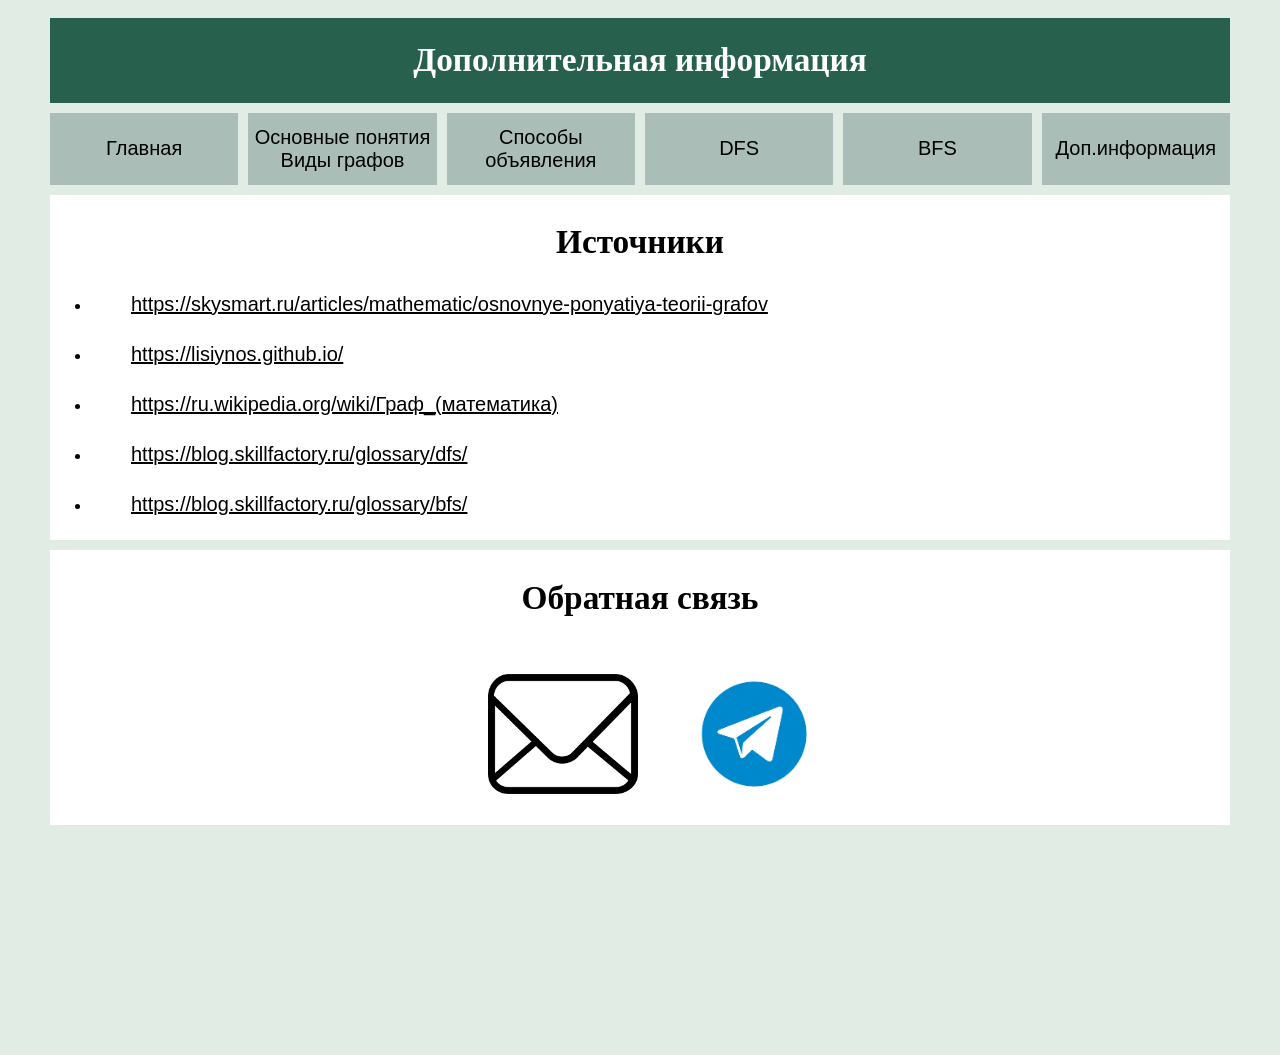
<file: 6istok/6.html>
<!DOCTYPE HTML PUBLIC "-//W3C//DTD HTML 4.01 Transitional//EN" "http://www.w3.org/TR/html4/loose.dtd">

<html>
	<head>
  		<title>Теория графов</title>

  		<meta http-equiv="Content-Type" content="text/html; charset=utf-8">
  		<META name="author" content="Angelina Radaeva">
  		<META name="keywords" content="HTML, WWW, Web, паутина, поиск, определение">
  		<META HTTP-EQUIV="Page-Enter" CONTENT="revealTrans(Duration=4.0,Transition=1)">  
		<link rel="stylesheet" type="text/css" href="../styles/table.css">
		<link rel="stylesheet" type="text/css" href="../styles/text.css">
		<link rel="stylesheet" type="text/css" href="../styles/pictures.css">
	</head>

	<body bgcolor="#e0ece4" link="black" vlink="3b3b3b">
<table class = "top">
<tr>
       <td colspan = 6 class ="zagolov1"><h1> Дополнительная информация </h1> </td>
</tr>
<tr>
       <td class ="zagolov" > <a href ="../1main/1.html"  style="text-decoration: none;"> Главная</a></td> 
	   <td class ="zagolov"><a href ="../2ideas/2.html"  style="text-decoration: none;">Основные понятия <br>Виды графов </a></td>  
	   <td class ="zagolov">  <a href ="../3ways/3.html"  style="text-decoration: none;"> Способы объявления</a></td>
	    <td class ="zagolov"><a href ="../4dfs/4.html"  style="text-decoration: none;"> DFS </a></td>  
		
	   <td class ="zagolov"> <a href ="../5bfs/5.html"  style="text-decoration: none;">BFS</a></td> 
	   <td class ="zagolov"> Доп.информация </td> 
</tr>

<tr>
<td colspan =6 class = "osn"> 
<h2>Источники</h2> <ul>
<li><p><a href="https://skysmart.ru/articles/mathematic/osnovnye-ponyatiya-teorii-grafov"> https://skysmart.ru/articles/mathematic/osnovnye-ponyatiya-teorii-grafov</a>
<li><p> <a href="https://lisiynos.github.io/">https://lisiynos.github.io/</a>
<li><p><a href="https://ru.wikipedia.org/wiki/Граф_(математика)"> https://ru.wikipedia.org/wiki/Граф_(математика)</a>
<li><p><a href="https://blog.skillfactory.ru/glossary/dfs/"> https://blog.skillfactory.ru/glossary/dfs/</a>
<li><p><a href=" https://blog.skillfactory.ru/glossary/bfs/"> https://blog.skillfactory.ru/glossary/bfs/</a>
</ul>
	</td>
	</tr>
	<tr>
<td colspan =6 class = "osn"> 
<h2> Обратная связь</h2>
<table width='100%' border=0> 
<tr> 
<td><a href="mailto:angeliiiiiina2007@gmail.com"><img align="right" src="почта.png" class ="pic6"></a></td> 
<td><a href="https://t.me/gelintvagenr"><img align="left" src="телега.png" class ="pic6"></a></td> 
</tr> 
</table>
	</td>
	</tr>
	<tr>
	<td colspan =6 class="bebra">
	</td>
	</tr>
</table>


	</body>

</html>
</file>
<file: styles/table.css>
table.top{
	width: 1200px;
	border:0px ;
	margin: auto;
	border-spacing: 10px;
	table-layout : fixed;
	
}
table.pr{
	border : 0;
	margin: 20px;
	
}

td.bebra{
background:#e0ece4;	
height: 200px;
}
td.zagolov{
	
	text-align: center;
font-family: arial ;
height: 70px;
font-size: 15pt;
text-align: center;
background:#aabdb7;
vertical-align: center;
position:sticky;
margin-bottom: 10px;
margin-top:10px;
/*border-radius: 10px;*/
}
td.zagolov1{
	font-family: arial black ;
font-size: 15pt;
text-align: center;
background: rgba(30,89,69,0.95);
text-align: center;
vertical-align: top;
top: 0px;
border-color: #e0ece4;
border-width: 10px;

/*border-radius: 10px;*/
}
td.osn{
background-color: white;
vertical-align: top;
border-width: 0;
/*border-radius: 10px;*/
}
td.cent{
background-color: #BDECB6;
vertical-align: top;
border-width: 0;
box-shadow:  0.4em 0.4em 5px rgba(122,122,122,0.5);
}

div.pro{
margin: auto;
margin-bottom: 30px;
vertical-align: center;
width:1000px; 
height:210px; 
-webkit-box-shadow: 0px 5px 10px 2px rgba(34, 60, 80, 0.2);
-moz-box-shadow: 0px 5px 10px 2px rgba(34, 60, 80, 0.2);
box-shadow: 0px 5px 10px 2px rgba(34, 60, 80, 0.2);
background: #efefef;
border: 0px;
border-left: 10px solid #C5E0B4;
overflow: auto;
}

div.pro1{
margin: auto;
margin-bottom: 30px;
vertical-align: center;
width:1000px; 
 display: inline-block; 
background: #efefef;
border: 0px;
border-left: 10px solid #C5E0B4;
overflow: auto;
}
.dop{
border: 0 black;
background-color:#BDECB6;
vertical-align: top;
padding: 0px;
}
</file>
<file: styles/text.css>
h1{
font-family: arial black;
font-size: 25pt;
text-align: center;
color: white;
}
h2{
font-family: arial black;
font-size: 25pt;
text-align: center;
}
h3{
font-family: arial black;
font-size: 20pt;
text-align: center;
}
h4{
font-family: arial;
font-size: 18pt;
text-align: center;
}
p{
font-family: arial ;
font-size: 15pt;
text-align: justify;
 text-indent: 30px;
padding-left : 10px;
padding-right : 10px;
line-height: 30px

}

hr{
width: 100%;
color: #e0ece4;
border-top: solid 5px;
}
b.gr{
font-family: arial ;
font-size: 20pt;

}
figcaption{
font-family: bahnschrift ;
font-size: 15pt;
text-align: center;
margin-bottom: 5px;
	}
figure.le{
display: flex;
flex-flow: column;
float: left;
margin: 5px;
margin-right: 15px;
}
figure.r{
display: flex;
flex-flow: column;
float: right;
margin: 10px;
margin-right: 15px;
}
code{
	font-family: Consolas ;
font-size: 13pt;
text-align: justify;
 text-indent: 30px;
padding-left : 10px;
padding-right : 10px;
line-height: 30px
}
details{
	overflow: auto;
}
summary{
font-family: arial;
font-size: 15pt;
text-align: center;
margin-bottom: 10px;

}
</file>
<file: styles/pictures.css>
img.pic1{
width:230px;
margin: 20px;
border-width: 5px;
}
img.pic2{
width:250px;
border-width: 5px;
}
img.pic3{
width:280px;
margin: 20px;
}
img.pic4{
width:200px;
margin: 20px;
}
img.pic6{
width:150px;
margin-left: 40px;
}
img.pic5{
width:70%;
}
</file>
<file: 5bfs/highlight/styles/default.min.css>
/*!
  Theme: Default
  Description: Original highlight.js style
  Author: (c) Ivan Sagalaev <maniac@softwaremaniacs.org>
  Maintainer: @highlightjs/core-team
  Website: https://highlightjs.org/
  License: see project LICENSE
  Touched: 2021
*/pre code.hljs{display:block;overflow-x:auto;padding:1em}code.hljs{padding:3px 5px}.hljs{background:#f3f3f3;color:#444}.hljs-comment{color:#697070}.hljs-punctuation,.hljs-tag{color:#444a}.hljs-tag .hljs-attr,.hljs-tag .hljs-name{color:#444}.hljs-attribute,.hljs-doctag,.hljs-keyword,.hljs-meta .hljs-keyword,.hljs-name,.hljs-selector-tag{font-weight:700}.hljs-deletion,.hljs-number,.hljs-quote,.hljs-selector-class,.hljs-selector-id,.hljs-string,.hljs-template-tag,.hljs-type{color:#800}.hljs-section,.hljs-title{color:#800;font-weight:700}.hljs-link,.hljs-operator,.hljs-regexp,.hljs-selector-attr,.hljs-selector-pseudo,.hljs-symbol,.hljs-template-variable,.hljs-variable{color:#ab5656}.hljs-literal{color:#695}.hljs-addition,.hljs-built_in,.hljs-bullet,.hljs-code{color:#397300}.hljs-meta{color:#1f7199}.hljs-meta .hljs-string{color:#38a}.hljs-emphasis{font-style:italic}.hljs-strong{font-weight:700}
</file>
